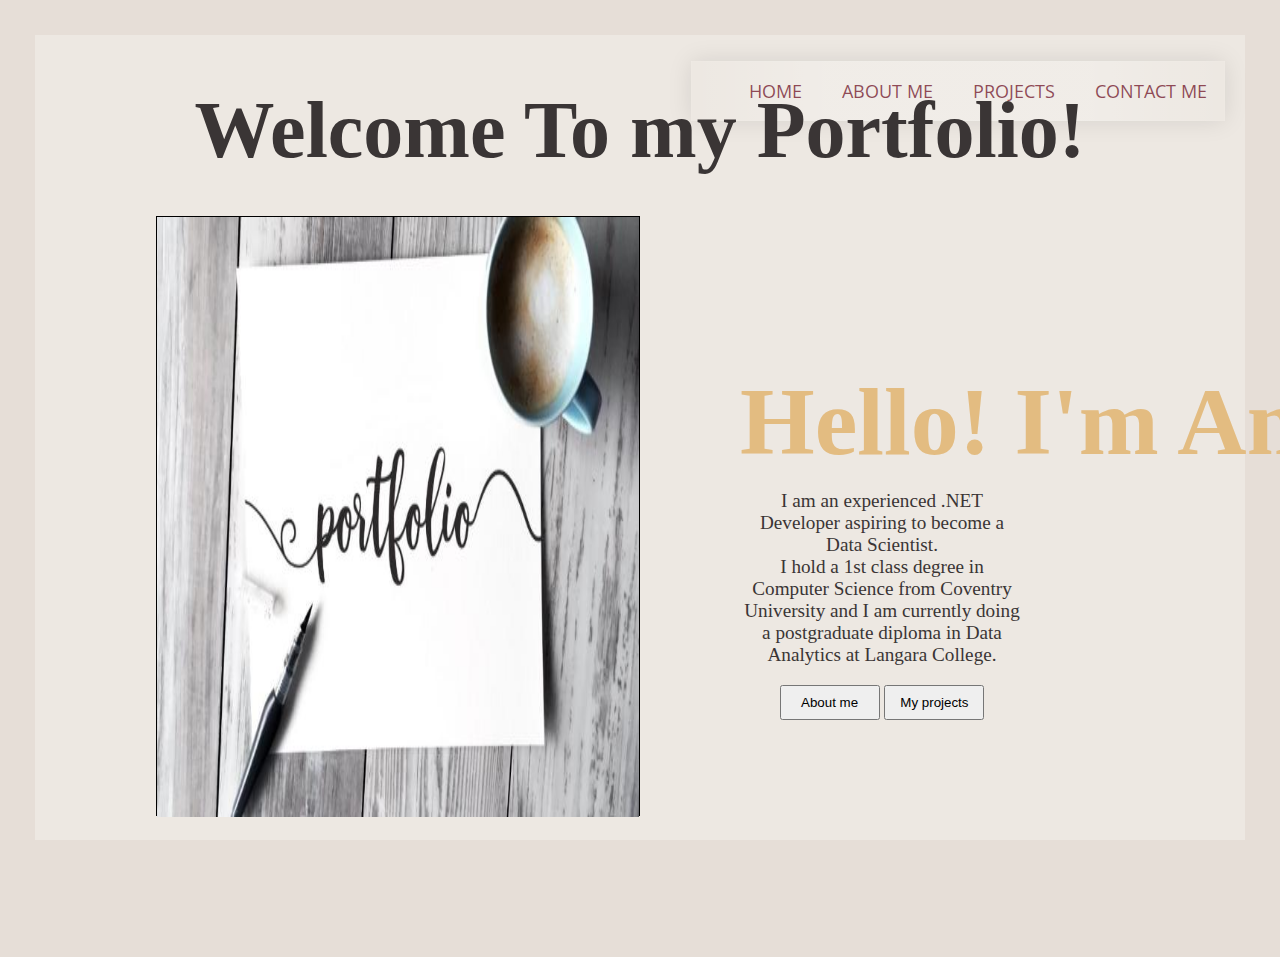
<file: index.html>
<html>
	<head>
		<title> My Portfolio - Contact me </title>
		<link rel="stylesheet" type="text/css" href="style.css"/>
		<link rel="stylesheet" type="text/css" href="menu.css"/>
		<link rel="stylesheet" type="text/css" href="text animation.css"/> 
	</head>
	<body>
		<div id="app" style="height:97%">
			<header>
				<nav>
					<ul>
						<li><a href="home.html" title="Home Page">Home<br/></a></li>
						<li><a href="aboutme.html">About me</a></li>					
						<li><a href="Projects.html">Projects</a></li> 
						<li><a href="Contact.html"> Contact me</a></li> 
					</ul>
				</nav>			
				<div class="brush-title-big" style="animation-name:expands;animation-duration:1.5s">
					Welcome To my Portfolio!
				</div>
			</header>
			<main>
				<div  class="big-image left-position" style="animation-name:right-to-left;animation-duration:2s" >
					<img   src="images\home.jfif" alt="Hello"/>
				</div>
				<div  id="home-intro"  class="right-position" style="animation-name:left-to-right;animation-duration:2s">
					<div class="brush-title-big" style="color:#E3BC81;animation: 1s ease-in-out 1s 2 normal none running zoom-in-out;animation-delay:2s;">Hello! I'm Amal.</div> 
					</br></br><p>I am an experienced .NET Developer aspiring to become a Data Scientist. </br> I hold a 1st class degree in Computer Science 
					from Coventry University and I am currently doing a postgraduate diploma in Data Analytics at Langara College.</p>
					<a href="aboutme.html"><button style="height:35px;width:100px">About me</button></a>
					<a href="projects.html"><button style="height:35px;width:100px">My projects</button></a>
				</div>	
			</main>
	
		</div>
	</body>
</html>
</file>
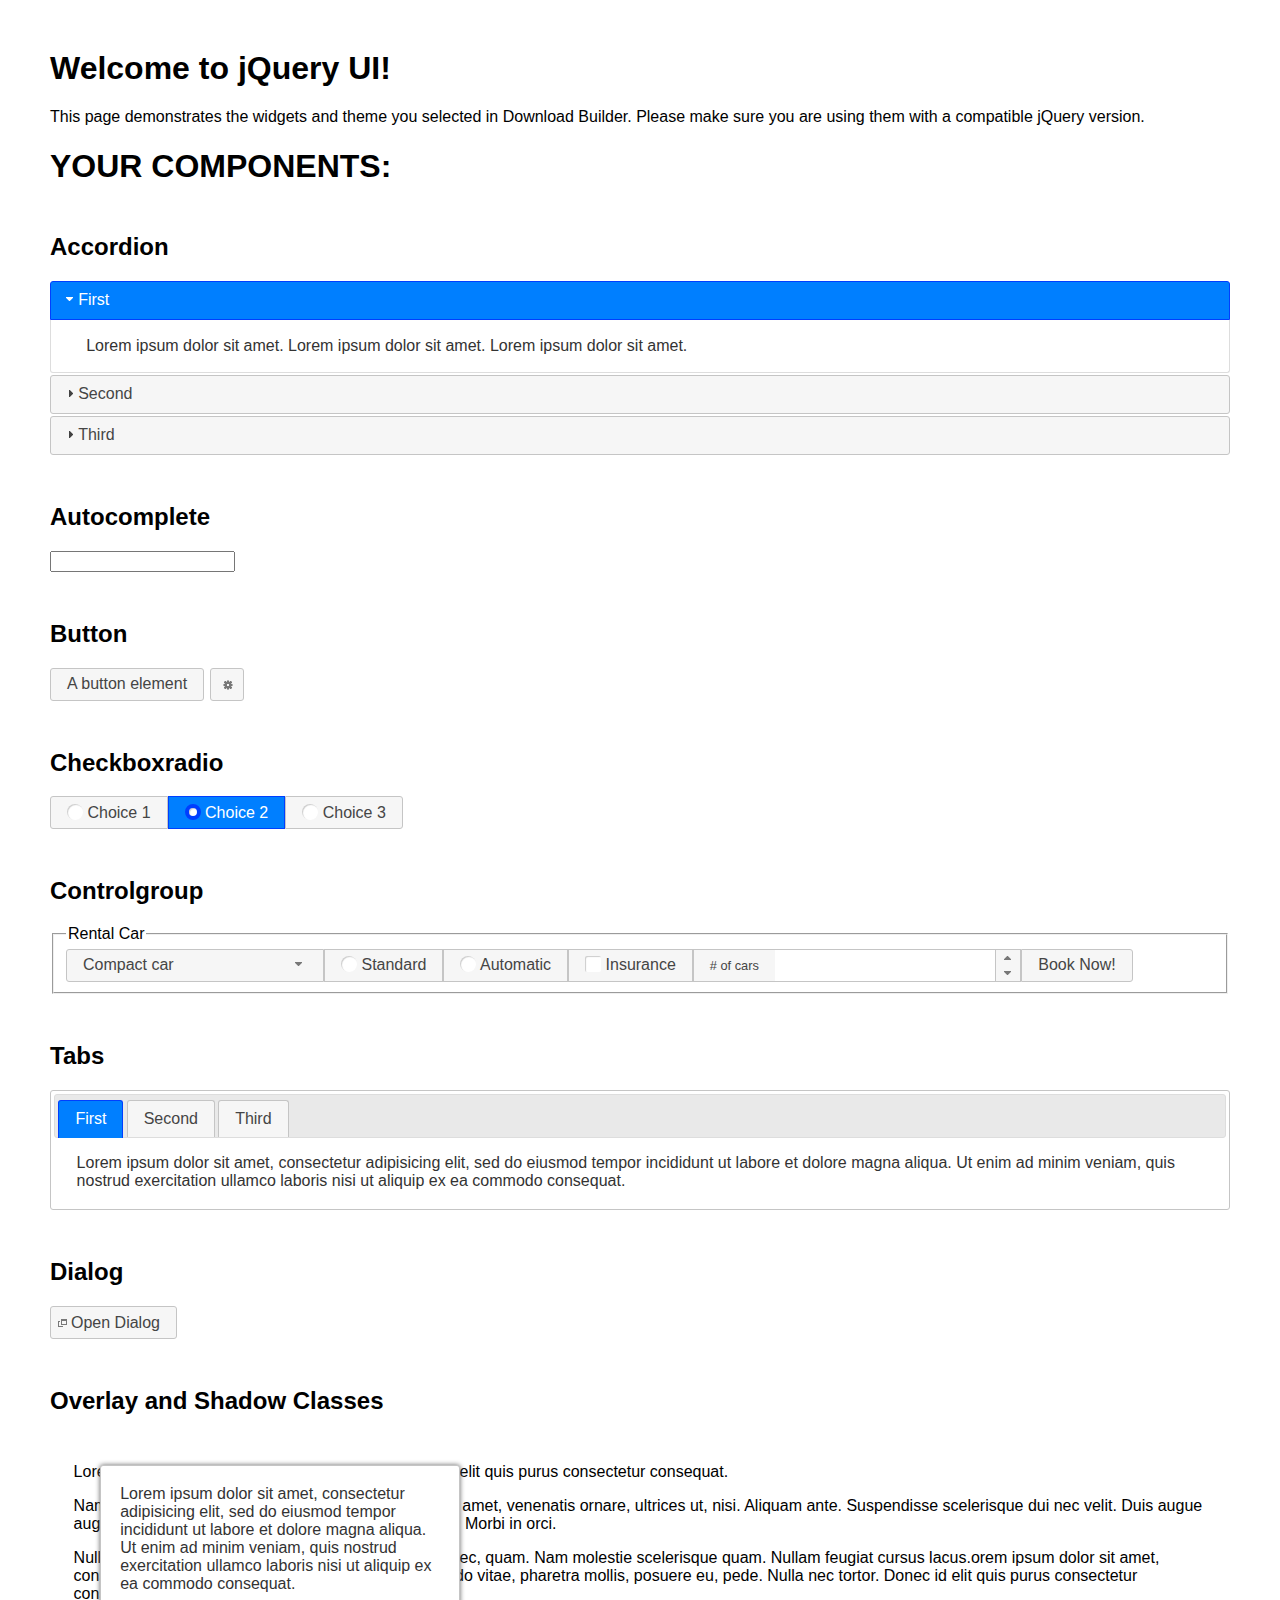
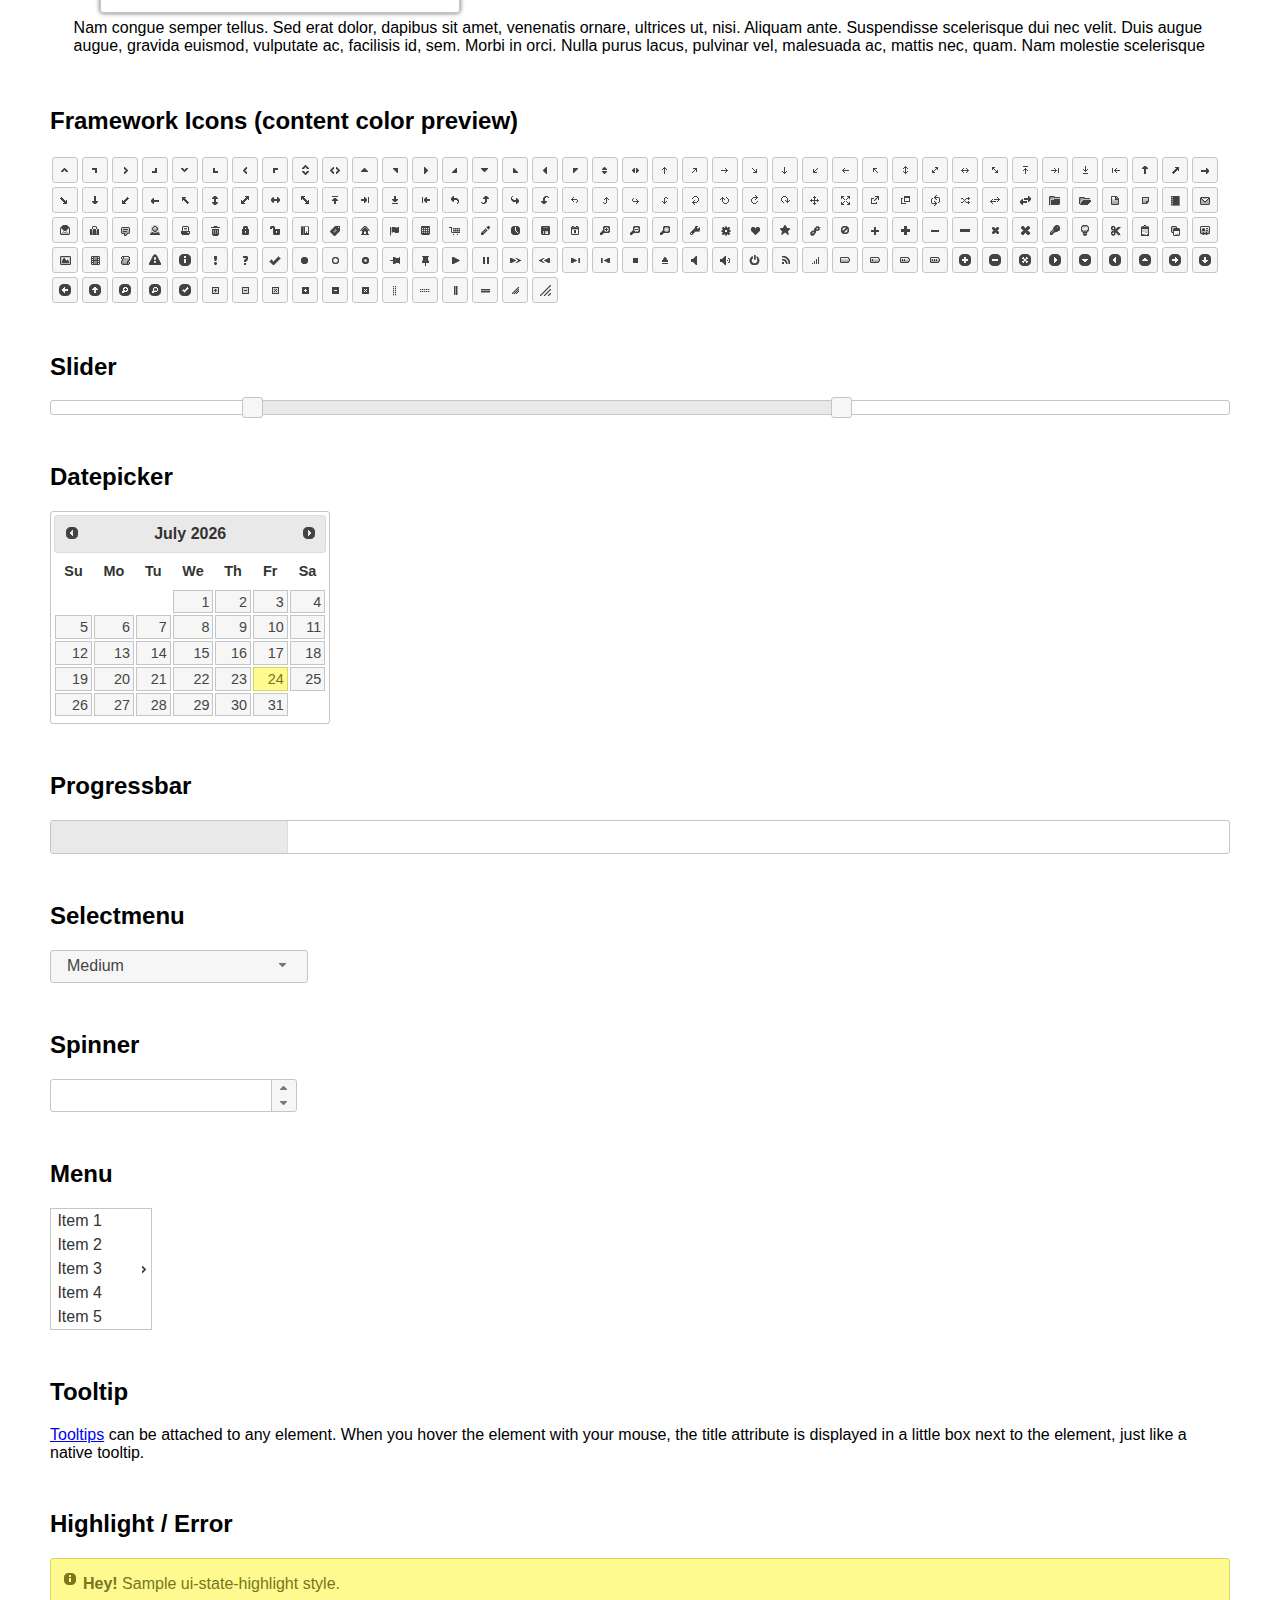
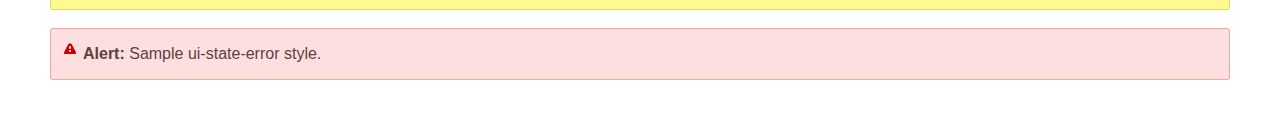
<file: jquery-ui-1.13.0/index.html>
<!doctype html>
<html lang="us">
<head>
	<meta charset="utf-8">
	<title>jQuery UI Example Page</title>
	<link href="jquery-ui.css" rel="stylesheet">
	<style>
	body{
		font-family: "Trebuchet MS", sans-serif;
		margin: 50px;
	}
	.demoHeaders {
		margin-top: 2em;
	}
	#dialog-link {
		padding: .4em 1em .4em 20px;
		text-decoration: none;
		position: relative;
	}
	#dialog-link span.ui-icon {
		margin: 0 5px 0 0;
		position: absolute;
		left: .2em;
		top: 50%;
		margin-top: -8px;
	}
	#icons {
		margin: 0;
		padding: 0;
	}
	#icons li {
		margin: 2px;
		position: relative;
		padding: 4px 0;
		cursor: pointer;
		float: left;
		list-style: none;
	}
	#icons span.ui-icon {
		float: left;
		margin: 0 4px;
	}
	.fakewindowcontain .ui-widget-overlay {
		position: absolute;
	}
	select {
		width: 200px;
	}
	</style>
</head>
<body>

<h1>Welcome to jQuery UI!</h1>

<div class="ui-widget">
	<p>This page demonstrates the widgets and theme you selected in Download Builder. Please make sure you are using them with a compatible jQuery version.</p>
</div>

<h1>YOUR COMPONENTS:</h1>

<!-- Accordion -->
<h2 class="demoHeaders">Accordion</h2>
<div id="accordion">
	<h3>First</h3>
	<div>Lorem ipsum dolor sit amet. Lorem ipsum dolor sit amet. Lorem ipsum dolor sit amet.</div>
	<h3>Second</h3>
	<div>Phasellus mattis tincidunt nibh.</div>
	<h3>Third</h3>
	<div>Nam dui erat, auctor a, dignissim quis.</div>
</div>

<!-- Autocomplete -->
<h2 class="demoHeaders">Autocomplete</h2>
<div>
	<input id="autocomplete" title="type &quot;a&quot;">
</div>

<!-- Button -->
<h2 class="demoHeaders">Button</h2>
<button id="button">A button element</button>
<button id="button-icon">An icon-only button</button>

<!-- Checkboxradio -->
<h2 class="demoHeaders">Checkboxradio</h2>
<form style="margin-top: 1em;">
	<div id="radioset">
		<input type="radio" id="radio1" name="radio"><label for="radio1">Choice 1</label>
		<input type="radio" id="radio2" name="radio" checked="checked"><label for="radio2">Choice 2</label>
		<input type="radio" id="radio3" name="radio"><label for="radio3">Choice 3</label>
	</div>
</form>

<!-- Controlgroup -->
<h2 class="demoHeaders">Controlgroup</h2>
<fieldset>
	<legend>Rental Car</legend>
	<div id="controlgroup">
		<select id="car-type">
			<option>Compact car</option>
			<option>Midsize car</option>
			<option>Full size car</option>
			<option>SUV</option>
			<option>Luxury</option>
			<option>Truck</option>
			<option>Van</option>
		</select>
		<label for="transmission-standard">Standard</label>
		<input type="radio" name="transmission" id="transmission-standard">
		<label for="transmission-automatic">Automatic</label>
		<input type="radio" name="transmission" id="transmission-automatic">
		<label for="insurance">Insurance</label>
		<input type="checkbox" name="insurance" id="insurance">
		<label for="horizontal-spinner" class="ui-controlgroup-label"># of cars</label>
		<input id="horizontal-spinner" class="ui-spinner-input">
		<button>Book Now!</button>
	</div>
</fieldset>

<!-- Tabs -->
<h2 class="demoHeaders">Tabs</h2>
<div id="tabs">
	<ul>
		<li><a href="#tabs-1">First</a></li>
		<li><a href="#tabs-2">Second</a></li>
		<li><a href="#tabs-3">Third</a></li>
	</ul>
	<div id="tabs-1">Lorem ipsum dolor sit amet, consectetur adipisicing elit, sed do eiusmod tempor incididunt ut labore et dolore magna aliqua. Ut enim ad minim veniam, quis nostrud exercitation ullamco laboris nisi ut aliquip ex ea commodo consequat.</div>
	<div id="tabs-2">Phasellus mattis tincidunt nibh. Cras orci urna, blandit id, pretium vel, aliquet ornare, felis. Maecenas scelerisque sem non nisl. Fusce sed lorem in enim dictum bibendum.</div>
	<div id="tabs-3">Nam dui erat, auctor a, dignissim quis, sollicitudin eu, felis. Pellentesque nisi urna, interdum eget, sagittis et, consequat vestibulum, lacus. Mauris porttitor ullamcorper augue.</div>
</div>

<h2 class="demoHeaders">Dialog</h2>
<p>
	<button id="dialog-link" class="ui-button ui-corner-all ui-widget">
		<span class="ui-icon ui-icon-newwin"></span>Open Dialog
	</button>
</p>

<h2 class="demoHeaders">Overlay and Shadow Classes</h2>
<div style="position: relative; width: 96%; height: 200px; padding:1% 2%; overflow:hidden;" class="fakewindowcontain">
	<p>Lorem ipsum dolor sit amet,  Nulla nec tortor. Donec id elit quis purus consectetur consequat. </p><p>Nam congue semper tellus. Sed erat dolor, dapibus sit amet, venenatis ornare, ultrices ut, nisi. Aliquam ante. Suspendisse scelerisque dui nec velit. Duis augue augue, gravida euismod, vulputate ac, facilisis id, sem. Morbi in orci. </p><p>Nulla purus lacus, pulvinar vel, malesuada ac, mattis nec, quam. Nam molestie scelerisque quam. Nullam feugiat cursus lacus.orem ipsum dolor sit amet, consectetur adipiscing elit. Donec libero risus, commodo vitae, pharetra mollis, posuere eu, pede. Nulla nec tortor. Donec id elit quis purus consectetur consequat. </p><p>Nam congue semper tellus. Sed erat dolor, dapibus sit amet, venenatis ornare, ultrices ut, nisi. Aliquam ante. Suspendisse scelerisque dui nec velit. Duis augue augue, gravida euismod, vulputate ac, facilisis id, sem. Morbi in orci. Nulla purus lacus, pulvinar vel, malesuada ac, mattis nec, quam. Nam molestie scelerisque quam. </p><p>Nullam feugiat cursus lacus.orem ipsum dolor sit amet, consectetur adipiscing elit. Donec libero risus, commodo vitae, pharetra mollis, posuere eu, pede. Nulla nec tortor. Donec id elit quis purus consectetur consequat. Nam congue semper tellus. Sed erat dolor, dapibus sit amet, venenatis ornare, ultrices ut, nisi. Aliquam ante. </p><p>Suspendisse scelerisque dui nec velit. Duis augue augue, gravida euismod, vulputate ac, facilisis id, sem. Morbi in orci. Nulla purus lacus, pulvinar vel, malesuada ac, mattis nec, quam. Nam molestie scelerisque quam. Nullam feugiat cursus lacus.orem ipsum dolor sit amet, consectetur adipiscing elit. Donec libero risus, commodo vitae, pharetra mollis, posuere eu, pede. Nulla nec tortor. Donec id elit quis purus consectetur consequat. Nam congue semper tellus. Sed erat dolor, dapibus sit amet, venenatis ornare, ultrices ut, nisi. </p>

	<!-- ui-dialog -->
	<div class="ui-widget-overlay ui-front"></div>
	<div style="position: absolute; width: 320px; left: 50px; top: 30px; padding: 1.2em" class="ui-widget ui-front ui-widget-content ui-corner-all ui-widget-shadow">
		Lorem ipsum dolor sit amet, consectetur adipisicing elit, sed do eiusmod tempor incididunt ut labore et dolore magna aliqua. Ut enim ad minim veniam, quis nostrud exercitation ullamco laboris nisi ut aliquip ex ea commodo consequat.
	</div>

</div>

<!-- ui-dialog -->
<div id="dialog" title="Dialog Title">
	<p>Lorem ipsum dolor sit amet, consectetur adipisicing elit, sed do eiusmod tempor incididunt ut labore et dolore magna aliqua. Ut enim ad minim veniam, quis nostrud exercitation ullamco laboris nisi ut aliquip ex ea commodo consequat.</p>
</div>


<h2 class="demoHeaders">Framework Icons (content color preview)</h2>
<ul id="icons" class="ui-widget ui-helper-clearfix">
	<li class="ui-state-default ui-corner-all" title=".ui-icon-caret-1-n"><span class="ui-icon ui-icon-caret-1-n"></span></li>
	<li class="ui-state-default ui-corner-all" title=".ui-icon-caret-1-ne"><span class="ui-icon ui-icon-caret-1-ne"></span></li>
	<li class="ui-state-default ui-corner-all" title=".ui-icon-caret-1-e"><span class="ui-icon ui-icon-caret-1-e"></span></li>
	<li class="ui-state-default ui-corner-all" title=".ui-icon-caret-1-se"><span class="ui-icon ui-icon-caret-1-se"></span></li>
	<li class="ui-state-default ui-corner-all" title=".ui-icon-caret-1-s"><span class="ui-icon ui-icon-caret-1-s"></span></li>
	<li class="ui-state-default ui-corner-all" title=".ui-icon-caret-1-sw"><span class="ui-icon ui-icon-caret-1-sw"></span></li>
	<li class="ui-state-default ui-corner-all" title=".ui-icon-caret-1-w"><span class="ui-icon ui-icon-caret-1-w"></span></li>
	<li class="ui-state-default ui-corner-all" title=".ui-icon-caret-1-nw"><span class="ui-icon ui-icon-caret-1-nw"></span></li>
	<li class="ui-state-default ui-corner-all" title=".ui-icon-caret-2-n-s"><span class="ui-icon ui-icon-caret-2-n-s"></span></li>
	<li class="ui-state-default ui-corner-all" title=".ui-icon-caret-2-e-w"><span class="ui-icon ui-icon-caret-2-e-w"></span></li>
	<li class="ui-state-default ui-corner-all" title=".ui-icon-triangle-1-n"><span class="ui-icon ui-icon-triangle-1-n"></span></li>
	<li class="ui-state-default ui-corner-all" title=".ui-icon-triangle-1-ne"><span class="ui-icon ui-icon-triangle-1-ne"></span></li>
	<li class="ui-state-default ui-corner-all" title=".ui-icon-triangle-1-e"><span class="ui-icon ui-icon-triangle-1-e"></span></li>
	<li class="ui-state-default ui-corner-all" title=".ui-icon-triangle-1-se"><span class="ui-icon ui-icon-triangle-1-se"></span></li>
	<li class="ui-state-default ui-corner-all" title=".ui-icon-triangle-1-s"><span class="ui-icon ui-icon-triangle-1-s"></span></li>
	<li class="ui-state-default ui-corner-all" title=".ui-icon-triangle-1-sw"><span class="ui-icon ui-icon-triangle-1-sw"></span></li>
	<li class="ui-state-default ui-corner-all" title=".ui-icon-triangle-1-w"><span class="ui-icon ui-icon-triangle-1-w"></span></li>
	<li class="ui-state-default ui-corner-all" title=".ui-icon-triangle-1-nw"><span class="ui-icon ui-icon-triangle-1-nw"></span></li>
	<li class="ui-state-default ui-corner-all" title=".ui-icon-triangle-2-n-s"><span class="ui-icon ui-icon-triangle-2-n-s"></span></li>
	<li class="ui-state-default ui-corner-all" title=".ui-icon-triangle-2-e-w"><span class="ui-icon ui-icon-triangle-2-e-w"></span></li>
	<li class="ui-state-default ui-corner-all" title=".ui-icon-arrow-1-n"><span class="ui-icon ui-icon-arrow-1-n"></span></li>
	<li class="ui-state-default ui-corner-all" title=".ui-icon-arrow-1-ne"><span class="ui-icon ui-icon-arrow-1-ne"></span></li>
	<li class="ui-state-default ui-corner-all" title=".ui-icon-arrow-1-e"><span class="ui-icon ui-icon-arrow-1-e"></span></li>
	<li class="ui-state-default ui-corner-all" title=".ui-icon-arrow-1-se"><span class="ui-icon ui-icon-arrow-1-se"></span></li>
	<li class="ui-state-default ui-corner-all" title=".ui-icon-arrow-1-s"><span class="ui-icon ui-icon-arrow-1-s"></span></li>
	<li class="ui-state-default ui-corner-all" title=".ui-icon-arrow-1-sw"><span class="ui-icon ui-icon-arrow-1-sw"></span></li>
	<li class="ui-state-default ui-corner-all" title=".ui-icon-arrow-1-w"><span class="ui-icon ui-icon-arrow-1-w"></span></li>
	<li class="ui-state-default ui-corner-all" title=".ui-icon-arrow-1-nw"><span class="ui-icon ui-icon-arrow-1-nw"></span></li>
	<li class="ui-state-default ui-corner-all" title=".ui-icon-arrow-2-n-s"><span class="ui-icon ui-icon-arrow-2-n-s"></span></li>
	<li class="ui-state-default ui-corner-all" title=".ui-icon-arrow-2-ne-sw"><span class="ui-icon ui-icon-arrow-2-ne-sw"></span></li>
	<li class="ui-state-default ui-corner-all" title=".ui-icon-arrow-2-e-w"><span class="ui-icon ui-icon-arrow-2-e-w"></span></li>
	<li class="ui-state-default ui-corner-all" title=".ui-icon-arrow-2-se-nw"><span class="ui-icon ui-icon-arrow-2-se-nw"></span></li>
	<li class="ui-state-default ui-corner-all" title=".ui-icon-arrowstop-1-n"><span class="ui-icon ui-icon-arrowstop-1-n"></span></li>
	<li class="ui-state-default ui-corner-all" title=".ui-icon-arrowstop-1-e"><span class="ui-icon ui-icon-arrowstop-1-e"></span></li>
	<li class="ui-state-default ui-corner-all" title=".ui-icon-arrowstop-1-s"><span class="ui-icon ui-icon-arrowstop-1-s"></span></li>
	<li class="ui-state-default ui-corner-all" title=".ui-icon-arrowstop-1-w"><span class="ui-icon ui-icon-arrowstop-1-w"></span></li>
	<li class="ui-state-default ui-corner-all" title=".ui-icon-arrowthick-1-n"><span class="ui-icon ui-icon-arrowthick-1-n"></span></li>
	<li class="ui-state-default ui-corner-all" title=".ui-icon-arrowthick-1-ne"><span class="ui-icon ui-icon-arrowthick-1-ne"></span></li>
	<li class="ui-state-default ui-corner-all" title=".ui-icon-arrowthick-1-e"><span class="ui-icon ui-icon-arrowthick-1-e"></span></li>
	<li class="ui-state-default ui-corner-all" title=".ui-icon-arrowthick-1-se"><span class="ui-icon ui-icon-arrowthick-1-se"></span></li>
	<li class="ui-state-default ui-corner-all" title=".ui-icon-arrowthick-1-s"><span class="ui-icon ui-icon-arrowthick-1-s"></span></li>
	<li class="ui-state-default ui-corner-all" title=".ui-icon-arrowthick-1-sw"><span class="ui-icon ui-icon-arrowthick-1-sw"></span></li>
	<li class="ui-state-default ui-corner-all" title=".ui-icon-arrowthick-1-w"><span class="ui-icon ui-icon-arrowthick-1-w"></span></li>
	<li class="ui-state-default ui-corner-all" title=".ui-icon-arrowthick-1-nw"><span class="ui-icon ui-icon-arrowthick-1-nw"></span></li>
	<li class="ui-state-default ui-corner-all" title=".ui-icon-arrowthick-2-n-s"><span class="ui-icon ui-icon-arrowthick-2-n-s"></span></li>
	<li class="ui-state-default ui-corner-all" title=".ui-icon-arrowthick-2-ne-sw"><span class="ui-icon ui-icon-arrowthick-2-ne-sw"></span></li>
	<li class="ui-state-default ui-corner-all" title=".ui-icon-arrowthick-2-e-w"><span class="ui-icon ui-icon-arrowthick-2-e-w"></span></li>
	<li class="ui-state-default ui-corner-all" title=".ui-icon-arrowthick-2-se-nw"><span class="ui-icon ui-icon-arrowthick-2-se-nw"></span></li>
	<li class="ui-state-default ui-corner-all" title=".ui-icon-arrowthickstop-1-n"><span class="ui-icon ui-icon-arrowthickstop-1-n"></span></li>
	<li class="ui-state-default ui-corner-all" title=".ui-icon-arrowthickstop-1-e"><span class="ui-icon ui-icon-arrowthickstop-1-e"></span></li>
	<li class="ui-state-default ui-corner-all" title=".ui-icon-arrowthickstop-1-s"><span class="ui-icon ui-icon-arrowthickstop-1-s"></span></li>
	<li class="ui-state-default ui-corner-all" title=".ui-icon-arrowthickstop-1-w"><span class="ui-icon ui-icon-arrowthickstop-1-w"></span></li>
	<li class="ui-state-default ui-corner-all" title=".ui-icon-arrowreturnthick-1-w"><span class="ui-icon ui-icon-arrowreturnthick-1-w"></span></li>
	<li class="ui-state-default ui-corner-all" title=".ui-icon-arrowreturnthick-1-n"><span class="ui-icon ui-icon-arrowreturnthick-1-n"></span></li>
	<li class="ui-state-default ui-corner-all" title=".ui-icon-arrowreturnthick-1-e"><span class="ui-icon ui-icon-arrowreturnthick-1-e"></span></li>
	<li class="ui-state-default ui-corner-all" title=".ui-icon-arrowreturnthick-1-s"><span class="ui-icon ui-icon-arrowreturnthick-1-s"></span></li>
	<li class="ui-state-default ui-corner-all" title=".ui-icon-arrowreturn-1-w"><span class="ui-icon ui-icon-arrowreturn-1-w"></span></li>
	<li class="ui-state-default ui-corner-all" title=".ui-icon-arrowreturn-1-n"><span class="ui-icon ui-icon-arrowreturn-1-n"></span></li>
	<li class="ui-state-default ui-corner-all" title=".ui-icon-arrowreturn-1-e"><span class="ui-icon ui-icon-arrowreturn-1-e"></span></li>
	<li class="ui-state-default ui-corner-all" title=".ui-icon-arrowreturn-1-s"><span class="ui-icon ui-icon-arrowreturn-1-s"></span></li>
	<li class="ui-state-default ui-corner-all" title=".ui-icon-arrowrefresh-1-w"><span class="ui-icon ui-icon-arrowrefresh-1-w"></span></li>
	<li class="ui-state-default ui-corner-all" title=".ui-icon-arrowrefresh-1-n"><span class="ui-icon ui-icon-arrowrefresh-1-n"></span></li>
	<li class="ui-state-default ui-corner-all" title=".ui-icon-arrowrefresh-1-e"><span class="ui-icon ui-icon-arrowrefresh-1-e"></span></li>
	<li class="ui-state-default ui-corner-all" title=".ui-icon-arrowrefresh-1-s"><span class="ui-icon ui-icon-arrowrefresh-1-s"></span></li>
	<li class="ui-state-default ui-corner-all" title=".ui-icon-arrow-4"><span class="ui-icon ui-icon-arrow-4"></span></li>
	<li class="ui-state-default ui-corner-all" title=".ui-icon-arrow-4-diag"><span class="ui-icon ui-icon-arrow-4-diag"></span></li>
	<li class="ui-state-default ui-corner-all" title=".ui-icon-extlink"><span class="ui-icon ui-icon-extlink"></span></li>
	<li class="ui-state-default ui-corner-all" title=".ui-icon-newwin"><span class="ui-icon ui-icon-newwin"></span></li>
	<li class="ui-state-default ui-corner-all" title=".ui-icon-refresh"><span class="ui-icon ui-icon-refresh"></span></li>
	<li class="ui-state-default ui-corner-all" title=".ui-icon-shuffle"><span class="ui-icon ui-icon-shuffle"></span></li>
	<li class="ui-state-default ui-corner-all" title=".ui-icon-transfer-e-w"><span class="ui-icon ui-icon-transfer-e-w"></span></li>
	<li class="ui-state-default ui-corner-all" title=".ui-icon-transferthick-e-w"><span class="ui-icon ui-icon-transferthick-e-w"></span></li>
	<li class="ui-state-default ui-corner-all" title=".ui-icon-folder-collapsed"><span class="ui-icon ui-icon-folder-collapsed"></span></li>
	<li class="ui-state-default ui-corner-all" title=".ui-icon-folder-open"><span class="ui-icon ui-icon-folder-open"></span></li>
	<li class="ui-state-default ui-corner-all" title=".ui-icon-document"><span class="ui-icon ui-icon-document"></span></li>
	<li class="ui-state-default ui-corner-all" title=".ui-icon-document-b"><span class="ui-icon ui-icon-document-b"></span></li>
	<li class="ui-state-default ui-corner-all" title=".ui-icon-note"><span class="ui-icon ui-icon-note"></span></li>
	<li class="ui-state-default ui-corner-all" title=".ui-icon-mail-closed"><span class="ui-icon ui-icon-mail-closed"></span></li>
	<li class="ui-state-default ui-corner-all" title=".ui-icon-mail-open"><span class="ui-icon ui-icon-mail-open"></span></li>
	<li class="ui-state-default ui-corner-all" title=".ui-icon-suitcase"><span class="ui-icon ui-icon-suitcase"></span></li>
	<li class="ui-state-default ui-corner-all" title=".ui-icon-comment"><span class="ui-icon ui-icon-comment"></span></li>
	<li class="ui-state-default ui-corner-all" title=".ui-icon-person"><span class="ui-icon ui-icon-person"></span></li>
	<li class="ui-state-default ui-corner-all" title=".ui-icon-print"><span class="ui-icon ui-icon-print"></span></li>
	<li class="ui-state-default ui-corner-all" title=".ui-icon-trash"><span class="ui-icon ui-icon-trash"></span></li>
	<li class="ui-state-default ui-corner-all" title=".ui-icon-locked"><span class="ui-icon ui-icon-locked"></span></li>
	<li class="ui-state-default ui-corner-all" title=".ui-icon-unlocked"><span class="ui-icon ui-icon-unlocked"></span></li>
	<li class="ui-state-default ui-corner-all" title=".ui-icon-bookmark"><span class="ui-icon ui-icon-bookmark"></span></li>
	<li class="ui-state-default ui-corner-all" title=".ui-icon-tag"><span class="ui-icon ui-icon-tag"></span></li>
	<li class="ui-state-default ui-corner-all" title=".ui-icon-home"><span class="ui-icon ui-icon-home"></span></li>
	<li class="ui-state-default ui-corner-all" title=".ui-icon-flag"><span class="ui-icon ui-icon-flag"></span></li>
	<li class="ui-state-default ui-corner-all" title=".ui-icon-calculator"><span class="ui-icon ui-icon-calculator"></span></li>
	<li class="ui-state-default ui-corner-all" title=".ui-icon-cart"><span class="ui-icon ui-icon-cart"></span></li>
	<li class="ui-state-default ui-corner-all" title=".ui-icon-pencil"><span class="ui-icon ui-icon-pencil"></span></li>
	<li class="ui-state-default ui-corner-all" title=".ui-icon-clock"><span class="ui-icon ui-icon-clock"></span></li>
	<li class="ui-state-default ui-corner-all" title=".ui-icon-disk"><span class="ui-icon ui-icon-disk"></span></li>
	<li class="ui-state-default ui-corner-all" title=".ui-icon-calendar"><span class="ui-icon ui-icon-calendar"></span></li>
	<li class="ui-state-default ui-corner-all" title=".ui-icon-zoomin"><span class="ui-icon ui-icon-zoomin"></span></li>
	<li class="ui-state-default ui-corner-all" title=".ui-icon-zoomout"><span class="ui-icon ui-icon-zoomout"></span></li>
	<li class="ui-state-default ui-corner-all" title=".ui-icon-search"><span class="ui-icon ui-icon-search"></span></li>
	<li class="ui-state-default ui-corner-all" title=".ui-icon-wrench"><span class="ui-icon ui-icon-wrench"></span></li>
	<li class="ui-state-default ui-corner-all" title=".ui-icon-gear"><span class="ui-icon ui-icon-gear"></span></li>
	<li class="ui-state-default ui-corner-all" title=".ui-icon-heart"><span class="ui-icon ui-icon-heart"></span></li>
	<li class="ui-state-default ui-corner-all" title=".ui-icon-star"><span class="ui-icon ui-icon-star"></span></li>
	<li class="ui-state-default ui-corner-all" title=".ui-icon-link"><span class="ui-icon ui-icon-link"></span></li>
	<li class="ui-state-default ui-corner-all" title=".ui-icon-cancel"><span class="ui-icon ui-icon-cancel"></span></li>
	<li class="ui-state-default ui-corner-all" title=".ui-icon-plus"><span class="ui-icon ui-icon-plus"></span></li>
	<li class="ui-state-default ui-corner-all" title=".ui-icon-plusthick"><span class="ui-icon ui-icon-plusthick"></span></li>
	<li class="ui-state-default ui-corner-all" title=".ui-icon-minus"><span class="ui-icon ui-icon-minus"></span></li>
	<li class="ui-state-default ui-corner-all" title=".ui-icon-minusthick"><span class="ui-icon ui-icon-minusthick"></span></li>
	<li class="ui-state-default ui-corner-all" title=".ui-icon-close"><span class="ui-icon ui-icon-close"></span></li>
	<li class="ui-state-default ui-corner-all" title=".ui-icon-closethick"><span class="ui-icon ui-icon-closethick"></span></li>
	<li class="ui-state-default ui-corner-all" title=".ui-icon-key"><span class="ui-icon ui-icon-key"></span></li>
	<li class="ui-state-default ui-corner-all" title=".ui-icon-lightbulb"><span class="ui-icon ui-icon-lightbulb"></span></li>
	<li class="ui-state-default ui-corner-all" title=".ui-icon-scissors"><span class="ui-icon ui-icon-scissors"></span></li>
	<li class="ui-state-default ui-corner-all" title=".ui-icon-clipboard"><span class="ui-icon ui-icon-clipboard"></span></li>
	<li class="ui-state-default ui-corner-all" title=".ui-icon-copy"><span class="ui-icon ui-icon-copy"></span></li>
	<li class="ui-state-default ui-corner-all" title=".ui-icon-contact"><span class="ui-icon ui-icon-contact"></span></li>
	<li class="ui-state-default ui-corner-all" title=".ui-icon-image"><span class="ui-icon ui-icon-image"></span></li>
	<li class="ui-state-default ui-corner-all" title=".ui-icon-video"><span class="ui-icon ui-icon-video"></span></li>
	<li class="ui-state-default ui-corner-all" title=".ui-icon-script"><span class="ui-icon ui-icon-script"></span></li>
	<li class="ui-state-default ui-corner-all" title=".ui-icon-alert"><span class="ui-icon ui-icon-alert"></span></li>
	<li class="ui-state-default ui-corner-all" title=".ui-icon-info"><span class="ui-icon ui-icon-info"></span></li>
	<li class="ui-state-default ui-corner-all" title=".ui-icon-notice"><span class="ui-icon ui-icon-notice"></span></li>
	<li class="ui-state-default ui-corner-all" title=".ui-icon-help"><span class="ui-icon ui-icon-help"></span></li>
	<li class="ui-state-default ui-corner-all" title=".ui-icon-check"><span class="ui-icon ui-icon-check"></span></li>
	<li class="ui-state-default ui-corner-all" title=".ui-icon-bullet"><span class="ui-icon ui-icon-bullet"></span></li>
	<li class="ui-state-default ui-corner-all" title=".ui-icon-radio-off"><span class="ui-icon ui-icon-radio-off"></span></li>
	<li class="ui-state-default ui-corner-all" title=".ui-icon-radio-on"><span class="ui-icon ui-icon-radio-on"></span></li>
	<li class="ui-state-default ui-corner-all" title=".ui-icon-pin-w"><span class="ui-icon ui-icon-pin-w"></span></li>
	<li class="ui-state-default ui-corner-all" title=".ui-icon-pin-s"><span class="ui-icon ui-icon-pin-s"></span></li>
	<li class="ui-state-default ui-corner-all" title=".ui-icon-play"><span class="ui-icon ui-icon-play"></span></li>
	<li class="ui-state-default ui-corner-all" title=".ui-icon-pause"><span class="ui-icon ui-icon-pause"></span></li>
	<li class="ui-state-default ui-corner-all" title=".ui-icon-seek-next"><span class="ui-icon ui-icon-seek-next"></span></li>
	<li class="ui-state-default ui-corner-all" title=".ui-icon-seek-prev"><span class="ui-icon ui-icon-seek-prev"></span></li>
	<li class="ui-state-default ui-corner-all" title=".ui-icon-seek-end"><span class="ui-icon ui-icon-seek-end"></span></li>
	<li class="ui-state-default ui-corner-all" title=".ui-icon-seek-first"><span class="ui-icon ui-icon-seek-first"></span></li>
	<li class="ui-state-default ui-corner-all" title=".ui-icon-stop"><span class="ui-icon ui-icon-stop"></span></li>
	<li class="ui-state-default ui-corner-all" title=".ui-icon-eject"><span class="ui-icon ui-icon-eject"></span></li>
	<li class="ui-state-default ui-corner-all" title=".ui-icon-volume-off"><span class="ui-icon ui-icon-volume-off"></span></li>
	<li class="ui-state-default ui-corner-all" title=".ui-icon-volume-on"><span class="ui-icon ui-icon-volume-on"></span></li>
	<li class="ui-state-default ui-corner-all" title=".ui-icon-power"><span class="ui-icon ui-icon-power"></span></li>
	<li class="ui-state-default ui-corner-all" title=".ui-icon-signal-diag"><span class="ui-icon ui-icon-signal-diag"></span></li>
	<li class="ui-state-default ui-corner-all" title=".ui-icon-signal"><span class="ui-icon ui-icon-signal"></span></li>
	<li class="ui-state-default ui-corner-all" title=".ui-icon-battery-0"><span class="ui-icon ui-icon-battery-0"></span></li>
	<li class="ui-state-default ui-corner-all" title=".ui-icon-battery-1"><span class="ui-icon ui-icon-battery-1"></span></li>
	<li class="ui-state-default ui-corner-all" title=".ui-icon-battery-2"><span class="ui-icon ui-icon-battery-2"></span></li>
	<li class="ui-state-default ui-corner-all" title=".ui-icon-battery-3"><span class="ui-icon ui-icon-battery-3"></span></li>
	<li class="ui-state-default ui-corner-all" title=".ui-icon-circle-plus"><span class="ui-icon ui-icon-circle-plus"></span></li>
	<li class="ui-state-default ui-corner-all" title=".ui-icon-circle-minus"><span class="ui-icon ui-icon-circle-minus"></span></li>
	<li class="ui-state-default ui-corner-all" title=".ui-icon-circle-close"><span class="ui-icon ui-icon-circle-close"></span></li>
	<li class="ui-state-default ui-corner-all" title=".ui-icon-circle-triangle-e"><span class="ui-icon ui-icon-circle-triangle-e"></span></li>
	<li class="ui-state-default ui-corner-all" title=".ui-icon-circle-triangle-s"><span class="ui-icon ui-icon-circle-triangle-s"></span></li>
	<li class="ui-state-default ui-corner-all" title=".ui-icon-circle-triangle-w"><span class="ui-icon ui-icon-circle-triangle-w"></span></li>
	<li class="ui-state-default ui-corner-all" title=".ui-icon-circle-triangle-n"><span class="ui-icon ui-icon-circle-triangle-n"></span></li>
	<li class="ui-state-default ui-corner-all" title=".ui-icon-circle-arrow-e"><span class="ui-icon ui-icon-circle-arrow-e"></span></li>
	<li class="ui-state-default ui-corner-all" title=".ui-icon-circle-arrow-s"><span class="ui-icon ui-icon-circle-arrow-s"></span></li>
	<li class="ui-state-default ui-corner-all" title=".ui-icon-circle-arrow-w"><span class="ui-icon ui-icon-circle-arrow-w"></span></li>
	<li class="ui-state-default ui-corner-all" title=".ui-icon-circle-arrow-n"><span class="ui-icon ui-icon-circle-arrow-n"></span></li>
	<li class="ui-state-default ui-corner-all" title=".ui-icon-circle-zoomin"><span class="ui-icon ui-icon-circle-zoomin"></span></li>
	<li class="ui-state-default ui-corner-all" title=".ui-icon-circle-zoomout"><span class="ui-icon ui-icon-circle-zoomout"></span></li>
	<li class="ui-state-default ui-corner-all" title=".ui-icon-circle-check"><span class="ui-icon ui-icon-circle-check"></span></li>
	<li class="ui-state-default ui-corner-all" title=".ui-icon-circlesmall-plus"><span class="ui-icon ui-icon-circlesmall-plus"></span></li>
	<li class="ui-state-default ui-corner-all" title=".ui-icon-circlesmall-minus"><span class="ui-icon ui-icon-circlesmall-minus"></span></li>
	<li class="ui-state-default ui-corner-all" title=".ui-icon-circlesmall-close"><span class="ui-icon ui-icon-circlesmall-close"></span></li>
	<li class="ui-state-default ui-corner-all" title=".ui-icon-squaresmall-plus"><span class="ui-icon ui-icon-squaresmall-plus"></span></li>
	<li class="ui-state-default ui-corner-all" title=".ui-icon-squaresmall-minus"><span class="ui-icon ui-icon-squaresmall-minus"></span></li>
	<li class="ui-state-default ui-corner-all" title=".ui-icon-squaresmall-close"><span class="ui-icon ui-icon-squaresmall-close"></span></li>
	<li class="ui-state-default ui-corner-all" title=".ui-icon-grip-dotted-vertical"><span class="ui-icon ui-icon-grip-dotted-vertical"></span></li>
	<li class="ui-state-default ui-corner-all" title=".ui-icon-grip-dotted-horizontal"><span class="ui-icon ui-icon-grip-dotted-horizontal"></span></li>
	<li class="ui-state-default ui-corner-all" title=".ui-icon-grip-solid-vertical"><span class="ui-icon ui-icon-grip-solid-vertical"></span></li>
	<li class="ui-state-default ui-corner-all" title=".ui-icon-grip-solid-horizontal"><span class="ui-icon ui-icon-grip-solid-horizontal"></span></li>
	<li class="ui-state-default ui-corner-all" title=".ui-icon-gripsmall-diagonal-se"><span class="ui-icon ui-icon-gripsmall-diagonal-se"></span></li>
	<li class="ui-state-default ui-corner-all" title=".ui-icon-grip-diagonal-se"><span class="ui-icon ui-icon-grip-diagonal-se"></span></li>
</ul>

<!-- Slider -->
<h2 class="demoHeaders">Slider</h2>
<div id="slider"></div>

<!-- Datepicker -->
<h2 class="demoHeaders">Datepicker</h2>
<div id="datepicker"></div>

<!-- Progressbar -->
<h2 class="demoHeaders">Progressbar</h2>
<div id="progressbar"></div>

<!-- Progressbar -->
<h2 class="demoHeaders">Selectmenu</h2>
<select id="selectmenu">
	<option>Slower</option>
	<option>Slow</option>
	<option selected="selected">Medium</option>
	<option>Fast</option>
	<option>Faster</option>
</select>

<!-- Spinner -->
<h2 class="demoHeaders">Spinner</h2>
<input id="spinner">

<!-- Menu -->
<h2 class="demoHeaders">Menu</h2>
<ul style="width:100px;" id="menu">
	<li><div>Item 1</div></li>
	<li><div>Item 2</div></li>
	<li><div>Item 3</div>
		<ul>
			<li><div>Item 3-1</div></li>
			<li><div>Item 3-2</div></li>
			<li><div>Item 3-3</div></li>
			<li><div>Item 3-4</div></li>
			<li><div>Item 3-5</div></li>
		</ul>
	</li>
	<li><div>Item 4</div></li>
	<li><div>Item 5</div></li>
</ul>

<!-- Tooltip -->
<h2 class="demoHeaders">Tooltip</h2>
<p id="tooltip">
	<a href="#" title="That&apos;s what this widget is">Tooltips</a> can be attached to any element. When you hover
the element with your mouse, the title attribute is displayed in a little box next to the element, just like a native tooltip.
</p>

<!-- Highlight / Error -->
<h2 class="demoHeaders">Highlight / Error</h2>
<div class="ui-widget">
	<div class="ui-state-highlight ui-corner-all" style="margin-top: 20px; padding: 0 .7em;">
		<p><span class="ui-icon ui-icon-info" style="float: left; margin-right: .3em;"></span>
		<strong>Hey!</strong> Sample ui-state-highlight style.</p>
	</div>
</div>
<br>
<div class="ui-widget">
	<div class="ui-state-error ui-corner-all" style="padding: 0 .7em;">
		<p><span class="ui-icon ui-icon-alert" style="float: left; margin-right: .3em;"></span>
		<strong>Alert:</strong> Sample ui-state-error style.</p>
	</div>
</div>

<script src="external/jquery/jquery.js"></script>
<script src="jquery-ui.js"></script>
<script>
$( "#accordion" ).accordion();

var availableTags = [
	"ActionScript",
	"AppleScript",
	"Asp",
	"BASIC",
	"C",
	"C++",
	"Clojure",
	"COBOL",
	"ColdFusion",
	"Erlang",
	"Fortran",
	"Groovy",
	"Haskell",
	"Java",
	"JavaScript",
	"Lisp",
	"Perl",
	"PHP",
	"Python",
	"Ruby",
	"Scala",
	"Scheme"
];
$( "#autocomplete" ).autocomplete({
	source: availableTags
});

$( "#button" ).button();
$( "#button-icon" ).button({
	icon: "ui-icon-gear",
	showLabel: false
});

$( "#radioset" ).buttonset();

$( "#controlgroup" ).controlgroup();

$( "#tabs" ).tabs();

$( "#dialog" ).dialog({
	autoOpen: false,
	width: 400,
	buttons: [
		{
			text: "Ok",
			click: function() {
				$( this ).dialog( "close" );
			}
		},
		{
			text: "Cancel",
			click: function() {
				$( this ).dialog( "close" );
			}
		}
	]
});

// Link to open the dialog
$( "#dialog-link" ).click(function( event ) {
	$( "#dialog" ).dialog( "open" );
	event.preventDefault();
});

$( "#datepicker" ).datepicker({
	inline: true
});

$( "#slider" ).slider({
	range: true,
	values: [ 17, 67 ]
});

$( "#progressbar" ).progressbar({
	value: 20
});

$( "#spinner" ).spinner();

$( "#menu" ).menu();

$( "#tooltip" ).tooltip();

$( "#selectmenu" ).selectmenu();

// Hover states on the static widgets
$( "#dialog-link, #icons li" ).hover(
	function() {
		$( this ).addClass( "ui-state-hover" );
	},
	function() {
		$( this ).removeClass( "ui-state-hover" );
	}
);
</script>
</body>
</html>
</file>
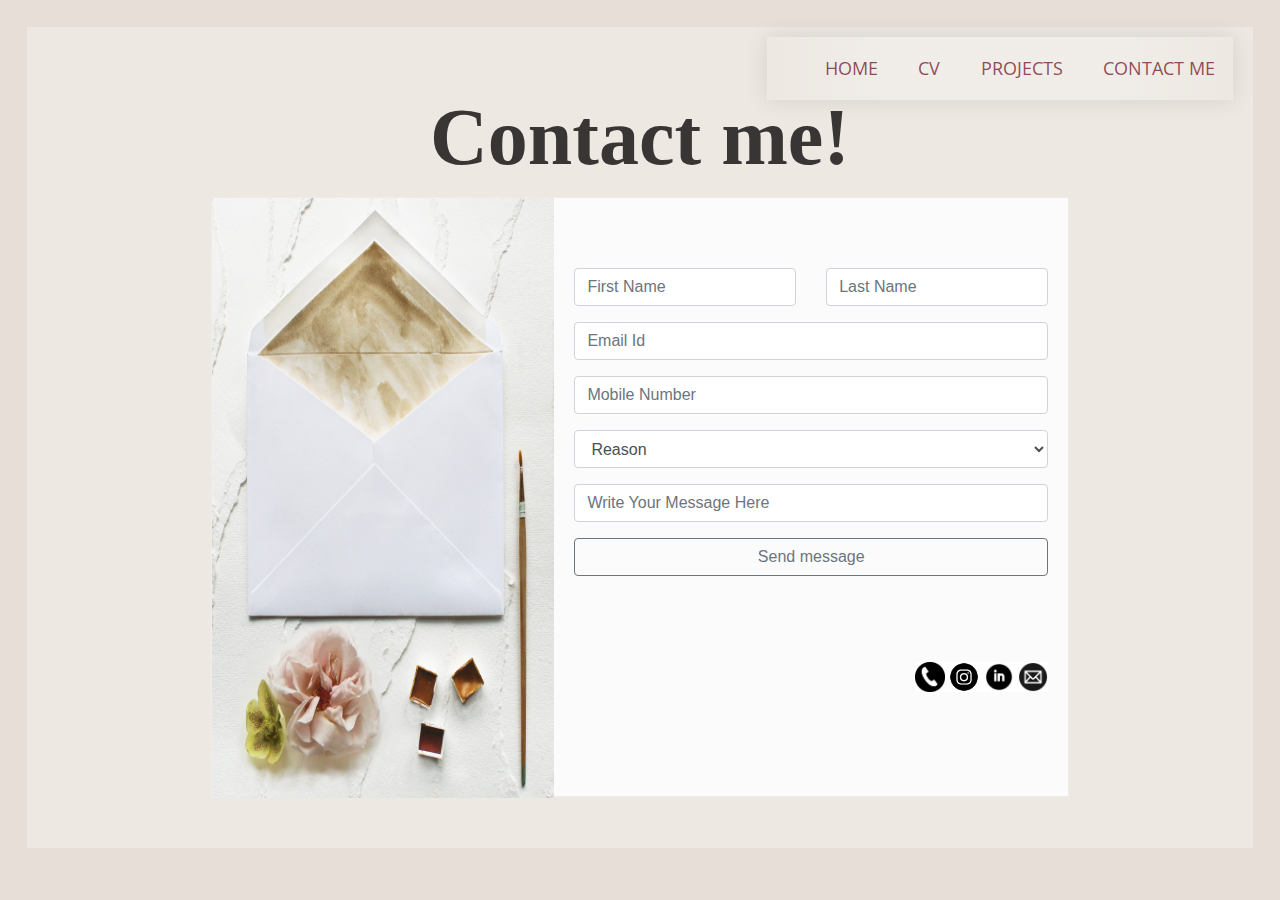
<file: contact.html>
<html>
	<head>
		<title> My Portfolio - Contact me </title>
		<link rel="stylesheet" type="text/css" href="style.css"/>
		<link rel="stylesheet" type="text/css" href="menu.css"/>
		<link rel="stylesheet" type="text/css" href="text animation.css"/> 
		<link rel="stylesheet" href="https://stackpath.bootstrapcdn.com/bootstrap/4.4.1/css/bootstrap.min.css">
		<style>
			body {
  padding: 3vmin;
  background-color: #e6ded7;
 
}
		</style>
		<meta name="referrer" content="origin">
	</head>
	<body>
		<div id="app">
			<nav>
				<ul>
					<li><a href="index.html" title="Home Page">Home<br/></a></li>
					<li><a href="cv.html">CV</a></li>					
					<li><a href="projects.html">Projects</a></li> 
					<li><a href="contact.html"> Contact me</a></li> 
				</ul>
			</nav>			
			<div class="brush-title-big" style="animation-name:expands;animation-duration:1.5s">
				Contact me!
			</div>
			
			<div class="contact-form" >
				<div class="sidediv" >
					<img src="images/envelope.jpg">
				</div>
				<form id="contactform" action="https://formsubmit.co/amal.oueslati20@gmail.com" method="POST">
					<div class="row">
						<div class="form-group col-sm-6">
							<input type="text" name="fname" placeholder="First Name" class="form-control" required>
						</div>
						<div class="form-group col-sm-6">
							<input type="text" name="lname" placeholder="Last Name" class="form-control">
						</div>
					</div>                  
					<div class="form-group">
						<input type="email" name="email" placeholder="Email Id" class="form-control" required>
					</div>
					<div class="form-group">
						<input type="text" name="number" placeholder="Mobile Number" class="form-control">
					</div>
					<div class="form-group">
						<select class="form-control">
							<option value="default" selected disabled>Reason</option>
							<option value="1"> Work </option>
							<option value="2"> Collaboration </option>
							<option value="3"> Friendship </option>
							<option value="4"> Other </option>	
						</select>
					</div>
					<div class="form-group">
						<input placeholder="Write Your Message Here" name="message" class="form-control" required></textarea>
					</div>
					<input type="hidden" name="_subject" value="Test">
					<div class="form-group">
						<button class="btn btn-outline-secondary" type="submit">Send message</button>
					</div>
					<div  style="background-color:white;border:1px black;float:right;margin-top:70px;animation-name:left-to-right;animation-duration:3s">
						<img src="images\phone.png" class="small-icon" alt="phone"/>
						 <a href="https://www.instagram.com/amoulaa.27/" target="_blank" rel="noopener noreferrer"><img src="images\instagram.png" class="small-icon" alt="instagram" ></a>
						 <a href="https://www.linkedin.com/in/amoueslati/" target="_blank" rel="noopener noreferrer"><img src="images\linkedin.png" class="small-icon" alt="linkedin"></a>
						<img src="images\email.png" class="small-icon" alt="email"/>  
					</div>
				</form>
			</div>
		</div>
	</body>
</html>
</file>
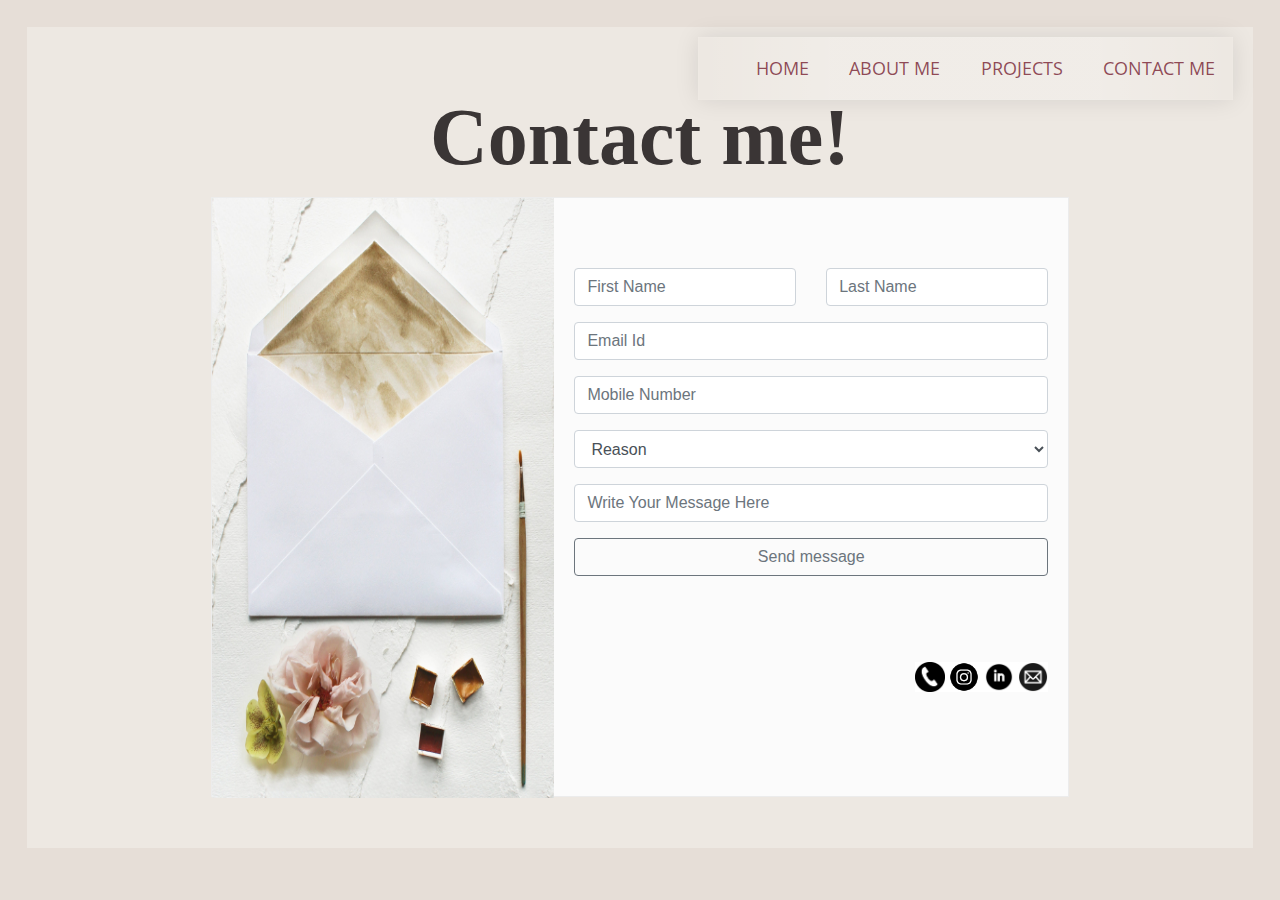
<file: Contact.html>
<html>
	<head>
		<title> My Portfolio - Contact me </title>
		<link rel="stylesheet" type="text/css" href="style.css"/>
		<link rel="stylesheet" type="text/css" href="menu.css"/>
		<link rel="stylesheet" type="text/css" href="text animation.css"/> 
		<link rel="stylesheet" href="https://stackpath.bootstrapcdn.com/bootstrap/4.4.1/css/bootstrap.min.css">
		<style>
			body {
  padding: 3vmin;
  background-color: #e6ded7;
 
}
		</style>
		<meta name="referrer" content="origin">
	</head>
	<body>
		<div id="app">
			<nav>
				<ul>
					<li><a href="index.html" title="Home Page">Home<br/></a></li>
					<li><a href="aboutme.html">About me</a></li>					
					<li><a href="Projects.html">Projects</a></li> 
					<li><a href="Contact.html"> Contact me</a></li> 
				</ul>
			</nav>			
			<div class="brush-title-big" style="animation-name:expands;animation-duration:1.5s">
				Contact me!
			</div>
			
			<div class="contact-form" >
				<div class="sidediv" >
					<img src="images/envelope.jpg">
				</div>
				<form id="contactform" action="https://formsubmit.co/amal.oueslati20@gmail.com" method="POST">
					<div class="row">
						<div class="form-group col-sm-6">
							<input type="text" name="fname" placeholder="First Name" class="form-control" required>
						</div>
						<div class="form-group col-sm-6">
							<input type="text" name="lname" placeholder="Last Name" class="form-control">
						</div>
					</div>                  
					<div class="form-group">
						<input type="email" name="email" placeholder="Email Id" class="form-control" required>
					</div>
					<div class="form-group">
						<input type="text" name="number" placeholder="Mobile Number" class="form-control">
					</div>
					<div class="form-group">
						<select class="form-control">
							<option value="default" selected disabled>Reason</option>
							<option value="1"> Work </option>
							<option value="2"> Collaboration </option>
							<option value="3"> Friendship </option>
							<option value="4"> Other </option>	
						</select>
					</div>
					<div class="form-group">
						<input placeholder="Write Your Message Here" name="message" class="form-control" required></textarea>
					</div>
					<input type="hidden" name="_subject" value="Test">
					<div class="form-group">
						<button class="btn btn-outline-secondary" type="submit">Send message</button>
					</div>
					<div  style="background-color:white;border:1px black;float:right;margin-top:70px;animation-name:left-to-right;animation-duration:3s">
						<img src="images\phone.png" class="small-icon" alt="phone"/>
						 <a href="https://www.instagram.com/amoulaa.27/" target="_blank" rel="noopener noreferrer"><img src="images\instagram.png" class="small-icon" alt="instagram" ></a>
						 <a href="https://www.linkedin.com/in/amoueslati/" target="_blank" rel="noopener noreferrer"><img src="images\linkedin.png" class="small-icon" alt="linkedin"></a>
						<img src="images\email.png" class="small-icon" alt="email"/>  
					</div>
				</form>
			</div>
		</div>
	</body>
</html>
</file>
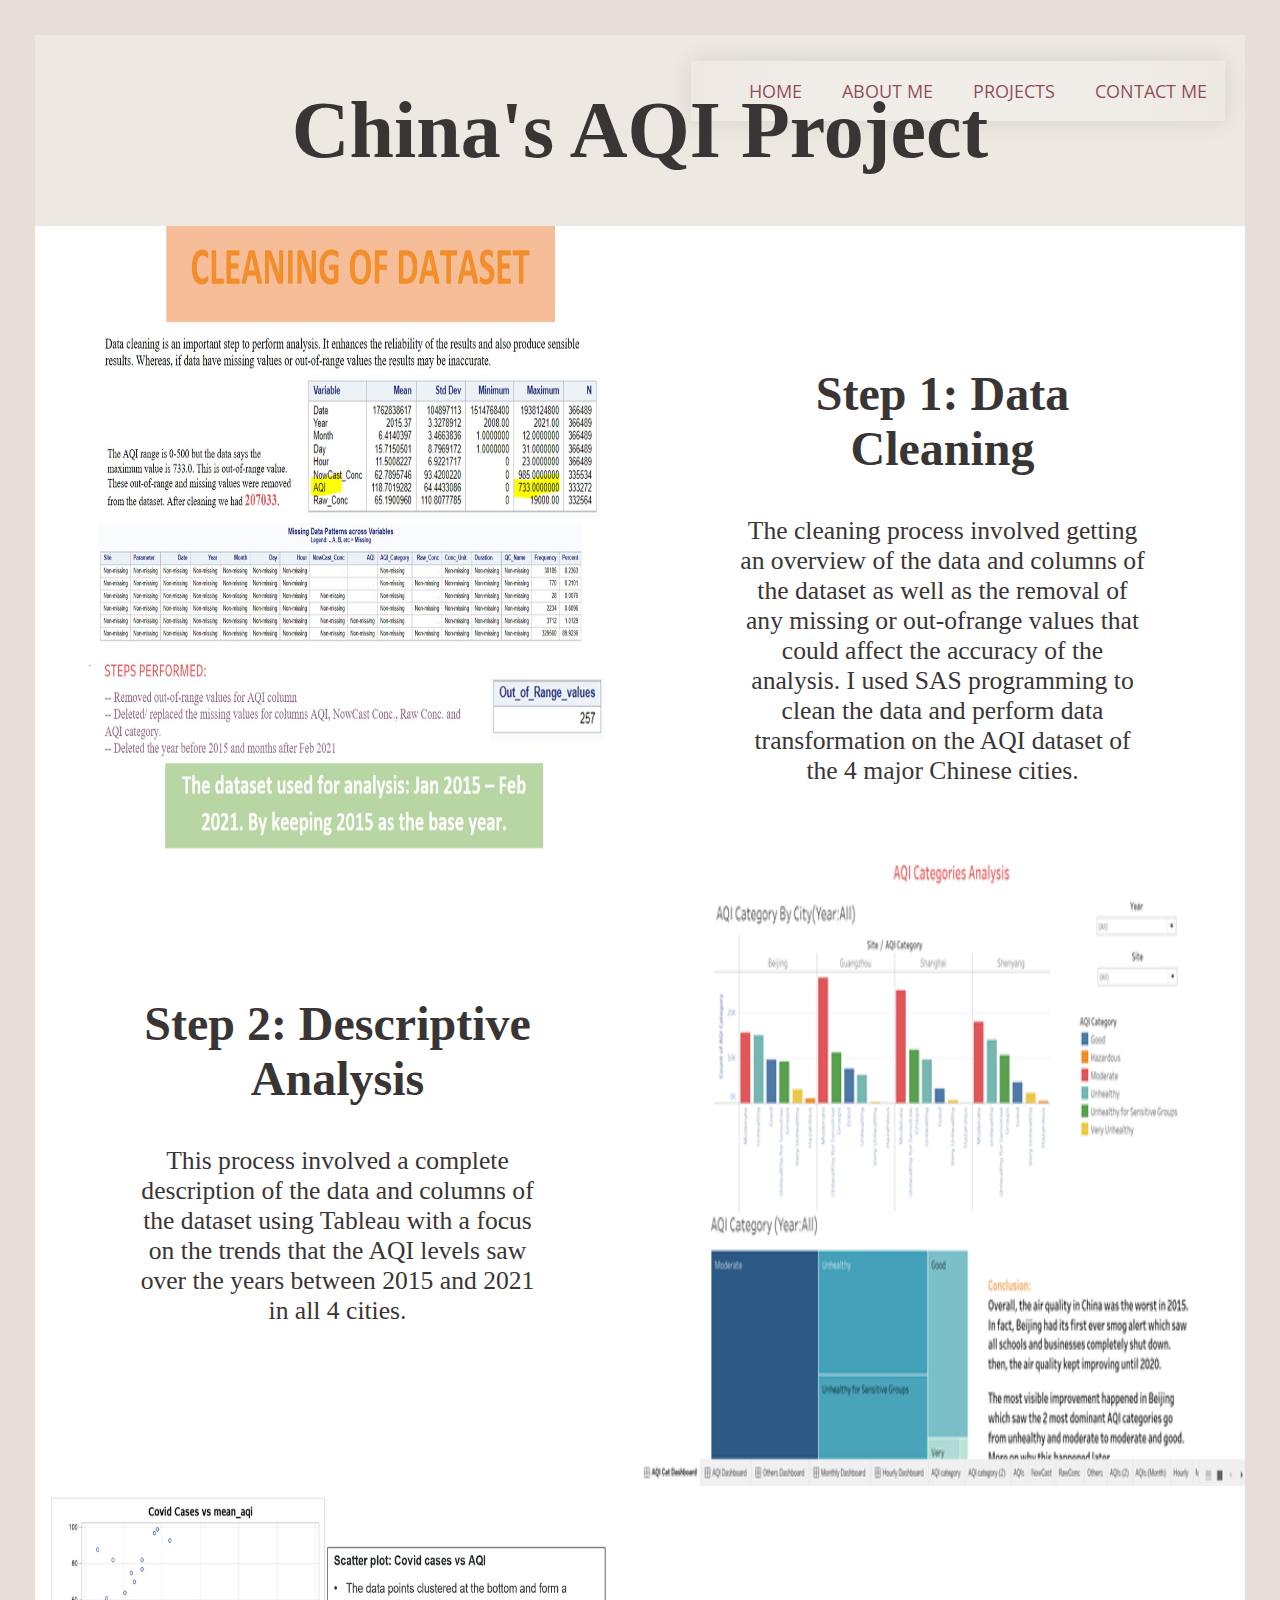
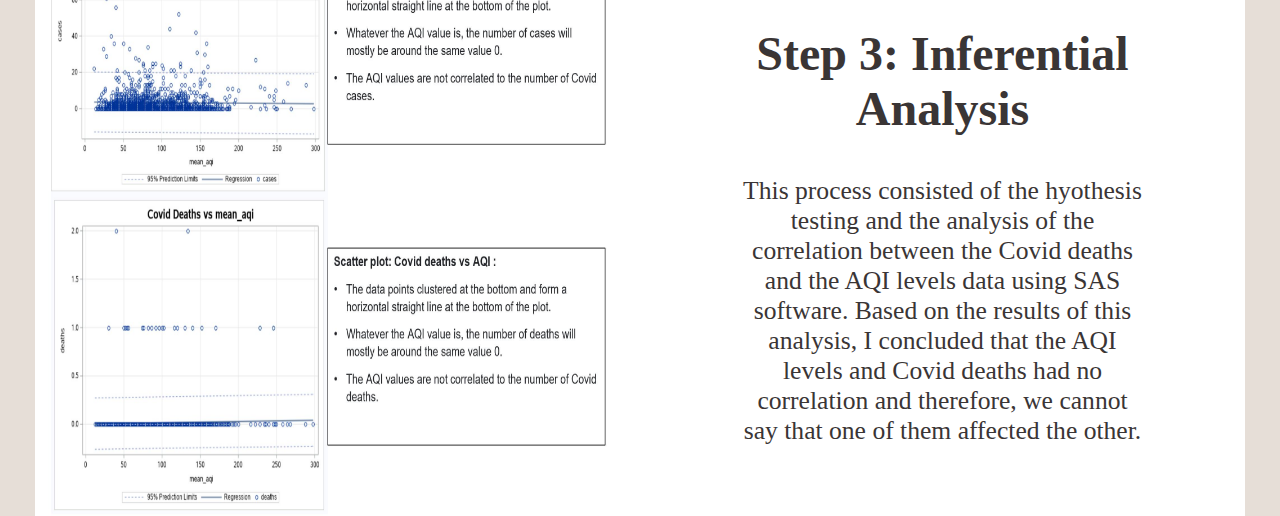
<file: dataanalytics.html>
<html>
	<head>
		<title> My Portfolio - Projects </title>
		<link rel="stylesheet" type="text/css" href="style.css"/>
		<link rel="stylesheet" type="text/css" href="menu.css"/>
		<link rel="stylesheet" type="text/css" href="slideshow.css"/>
		<link rel="stylesheet" type="text/css" href="text animation.css"/> 
	</head>
	<body>
		<div id="app">				
			<header>
				<nav>
					<ul>
						<li><a href="index.html" title="Home Page">Home<br/></a></li>
						<li><a href="aboutme.html">About me</a></li>					
						<li><a href="Projects.html">Projects</a></li> 
						<li><a href="Contact.html"> Contact me</a></li> 
					</ul>
				</nav>
				<div class="brush-title-big" style="animation-name:expands;animation-duration:2s">
					China's AQI Project
				</div>
			</header>
									
				
				<div style="margin-top:100px;">
						<div class="project-section" style="width:100%">
							<img src="images\cleaning.jpg" style="width:50%;height:630px;float:left;">
							<div  class="project-description">
								<h2>Step 1: Data Cleaning </h2>
								<p style="font-size: 0.8em;">The cleaning process involved getting an overview of the data and columns of the dataset as well as the removal of any missing or out-ofrange values that could affect the accuracy of the analysis.
								I used SAS programming to clean the data and perform data transformation on the AQI dataset of the 4 major Chinese cities.</p>
							</div>
						</div>
					  </div>
					  <div style="margin-top:100px;">
						<div class="project-section" style="width:100%">
							<img src="images\tableau.png" style="width:50%;height:630px;float:right;">
							<div  class="project-description">
								<h2>Step 2: Descriptive Analysis </h2>
								<p style="font-size: 0.8em;">This process involved a complete description of the data and columns of the dataset using Tableau with a focus on the trends that the AQI levels saw over the years between 2015 and 2021 in all 4 cities.</p>
							</div>
						</div>
					  </div>
					  <div style="margin-top:100px;">
						<div class="project-section" style="width:100%">
							<img src="images\corr.jpg" style="width:50%;height:630px;float:left;">
							<div  class="project-description">
								<h2>Step 3: Inferential Analysis </h2>
								<p style="font-size: 0.8em;">This process consisted of the hyothesis testing and the analysis of the correlation between the Covid deaths and the AQI levels data using SAS software. Based on the results of this analysis, I concluded that the AQI levels and Covid deaths had no correlation and therefore, we cannot say that one of them affected the other. </p>
							</div>
						</div>
				<script>
					
				</script>
			</div>
		
	</body>
</html>
</file>
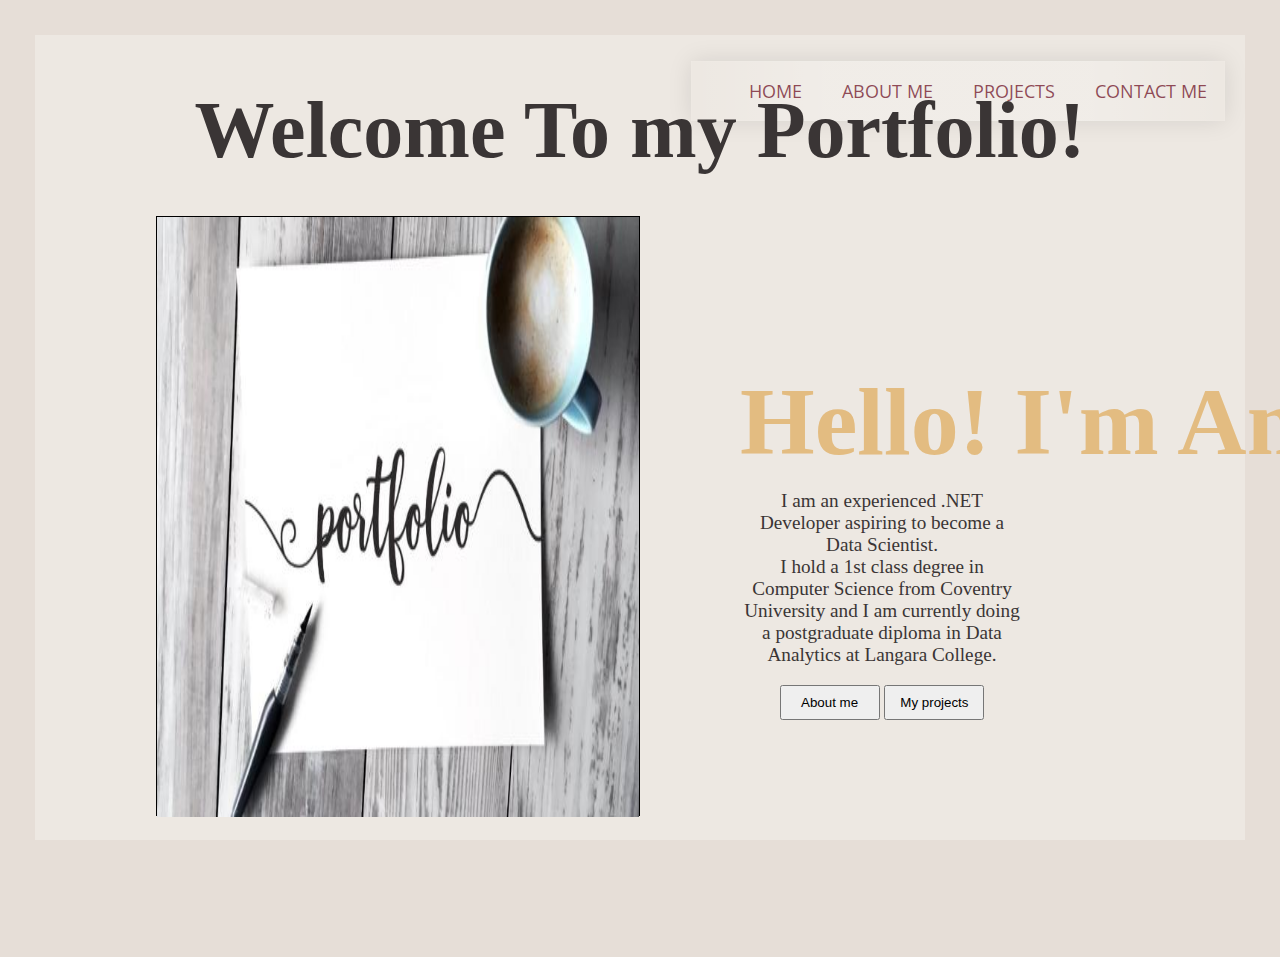
<file: home.html>
<html>
	<head>
		<title> My Portfolio - Contact me </title>
		<link rel="stylesheet" type="text/css" href="style.css"/>
		<link rel="stylesheet" type="text/css" href="menu.css"/>
		<link rel="stylesheet" type="text/css" href="text animation.css"/> 
	</head>
	<body>
		<div id="app" style="height:97%">
			<header>
				<nav>
					<ul>
						<li><a href="home.html" title="Home Page">Home<br/></a></li>
						<li><a href="aboutme.html">About me</a></li>					
						<li><a href="projects.html">Projects</a></li> 
						<li><a href="Contact.html"> Contact me</a></li> 
					</ul>
				</nav>			
				<div class="brush-title-big" style="animation-name:expands;animation-duration:1.5s">
					Welcome To my Portfolio!
				</div>
			</header>
			<main>
				<div  class="big-image left-position" style="animation-name:right-to-left;animation-duration:2s" >
					<img   src="images\home.jfif" alt="Hello"/>
				</div>
				<div  id="home-intro"  class="right-position" style="animation-name:left-to-right;animation-duration:2s">
					<div class="brush-title-big" style="color:#E3BC81;animation: 1s ease-in-out 1s 2 normal none running zoom-in-out;animation-delay:2s;">Hello! I'm Amal.</div> 
					</br></br><p>I am an experienced .NET Developer aspiring to become a Data Scientist. </br> I hold a 1st class degree in Computer Science 
					from Coventry University and I am currently doing a postgraduate diploma in Data Analytics at Langara College.</p>
					<a href="aboutme.html"><button style="height:35px;width:100px">About me</button></a>
					<a href="projects.html"><button style="height:35px;width:100px">My projects</button></a>
				</div>	
			</main>
	
		</div>
	</body>
</html>
</file>
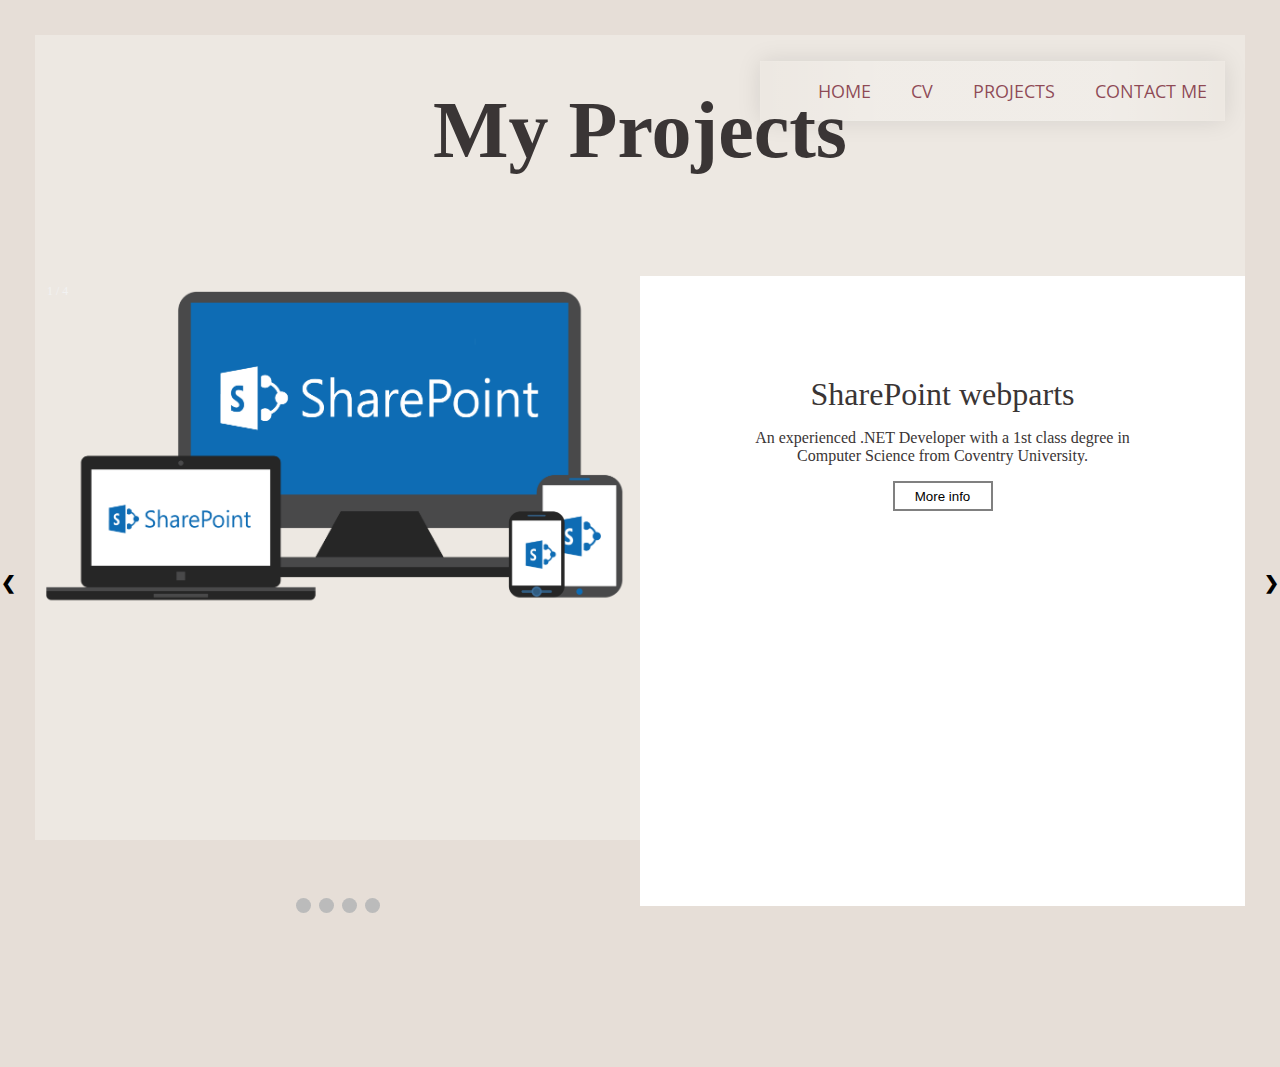
<file: projects.html>
<html>
	<head>
		<title> My Portfolio - Projects </title>
		<link rel="stylesheet" type="text/css" href="style.css"/>
		<link rel="stylesheet" type="text/css" href="menu.css"/>
		<link rel="stylesheet" type="text/css" href="slideshow.css"/>
		<link rel="stylesheet" type="text/css" href="text animation.css"/> 
	</head>
	<body>
		<div id="app">				
			<header>
				<nav>
					<ul>
						<li><a href="index.html" title="Home Page">Home<br/></a></li>
						<li><a href="cv.html">CV</a></li>					
						<li><a href="projects.html">Projects</a></li> 
						<li><a href="Contact.html"> Contact me</a></li> 
					</ul>
				</nav>
				<div class="brush-title-big" style="animation-name:expands;animation-duration:2s">
					My Projects
				</div>
			</header>
									
					<!-- Slideshow container -->

					<div class="slideshow-container">
					  <div class="mySlides fade">
						<div class="numbertext">1 / 4</div>
						<div class="project-section" style="width:100%;">
							<img src="images\sharepoint.png" style="width:50%;height:inherit;float:left;">
							<div  class="project-description">
								SharePoint webparts </br>
								<p style="font-size: 0.5em;">An experienced .NET Developer with a 1st class degree in Computer Science from Coventry University.</p>
								<button class="btn-moreinfo" type="button"> More info </button>
							</div>
						</div>		
					  </div>

					  <div class="mySlides fade">
						<div class="numbertext">2 / 4</div>
						<div class="project-section" style="width:100%;height:630px;">
							<img src="images\webdev.jfif" style="width:50%;height:inherit;float:left;">
							<div  class="project-description">
								Web Development </br>
								<p style="font-size: 0.5em;">An experienced .NET Developer with a 1st class degree in Computer Science from Coventry University.</p>
							</div>
						</div>
					  </div>

					  <div class="mySlides fade">
						<div class="numbertext">3 / 4</div>
						<div class="project-section" style="width:100%">
							<img src="images\dotnet.png" style="width:50%;height:630px;float:left;">
							<div  class="project-description">
								.NET Development </br>
								<p style="font-size: 0.5em;">An experienced .NET Developer with a 1st class degree in Computer Science from Coventry University.</p>
							</div>
						</div>
					  </div>
					  <div class="mySlides fade">
						<div class="numbertext">4 / 4</div>
						<div class="project-section" style="width:100%;height:630px;">
							<img src="images\datascience.jpg" style="width:50%;height:inherit;float:left;">
							<div  class="project-description">
								Data Science </br>
								<p style="font-size: 0.5em;">An experienced .NET Developer with a 1st class degree in Computer Science from Coventry University.</p>
							</div>
						</div>
					  </div>


					  <!-- Next and previous buttons -->
					  <a class="prev" onclick="plusSlides(-1)">&#10094;</a>
					  <a class="next" onclick="plusSlides(1)">&#10095;</a>
					</div>
					<br>

					<!-- The dots/circles -->
					<div style="text-align:center">
					  <span class="dot" onclick="currentSlide(1)"></span>
					  <span class="dot" onclick="currentSlide(2)"></span>
					  <span class="dot" onclick="currentSlide(3)"></span>
					  <span class="dot" onclick="currentSlide(4)"></span>
					</div>
				</div>
				<script>
					var slideIndex = 1;
					showSlides(slideIndex);

					// Next/previous controls
					function plusSlides(n) {
					  showSlides(slideIndex += n);
					}

					// Thumbnail image controls
					function currentSlide(n) {
					  showSlides(slideIndex = n);
					}

					function showSlides(n) {
					  var i;
					  var slides = document.getElementsByClassName("mySlides");
					  var dots = document.getElementsByClassName("dot");
					  if (n > slides.length) {slideIndex = 1}
					  if (n < 1) {slideIndex = slides.length}
					  for (i = 0; i < slides.length; i++) {
						  slides[i].style.display = "none";
					  }
					  for (i = 0; i < dots.length; i++) {
						  dots[i].className = dots[i].className.replace(" active", "");
					  }
					  slides[slideIndex-1].style.display = "block";
					  dots[slideIndex-1].className += " active";
					}
					
					var slideIndex = 0;
					var slides = document.getElementsByClassName("mySlides");
					showSlides();
					
					 async function showSlides() {
					  var i;
					 debugger;
					  for (i = 0; i < slides.length; i++) {
						slides[i].style.display = "none";
					  }
					  slideIndex++;
					  if (slideIndex > slides.length) {slideIndex = 1}
					  slides[slideIndex-1].style.display = "block";
					
					  setTimeout(showSlides, 4000); // Change image every 2 seconds
					}
				</script>
			</div>
		
	</body>
</html>
</file>
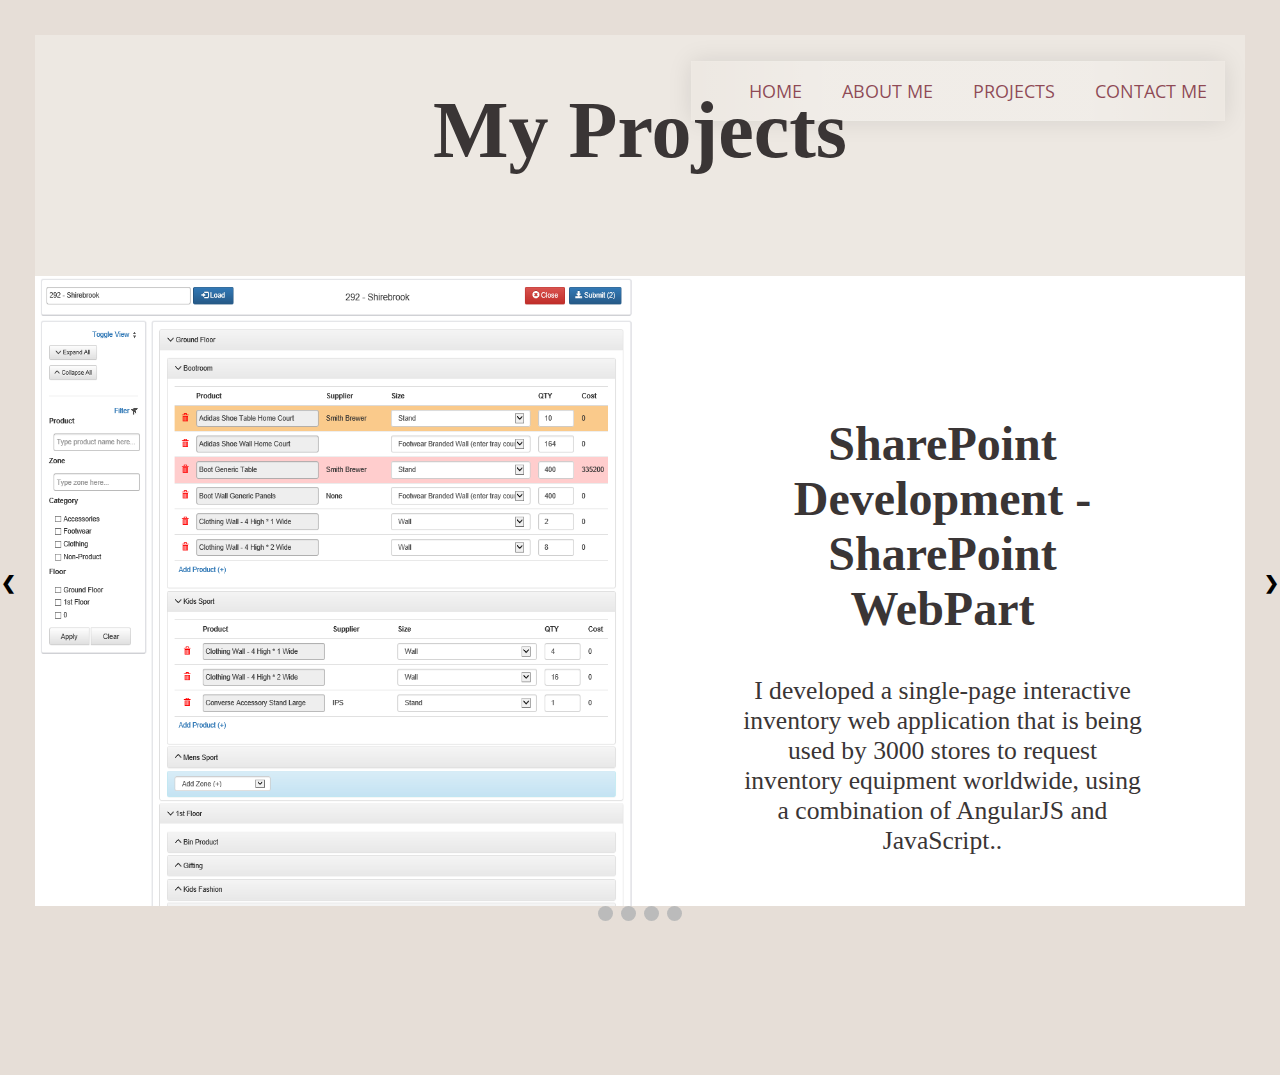
<file: Projects.html>
<html>
	<head>
		<title> My Portfolio - Projects </title>
		<link rel="stylesheet" type="text/css" href="style.css"/>
		<link rel="stylesheet" type="text/css" href="menu.css"/>
		<link rel="stylesheet" type="text/css" href="slideshow.css"/>
		<link rel="stylesheet" type="text/css" href="text animation.css"/> 
	</head>
	<body>
		<div id="app">				
			<header>
				<nav>
					<ul>
						<li><a href="home.html" title="Home Page">Home<br/></a></li>
						<li><a href="aboutme.html">About me</a></li>					
						<li><a href="projects.html">Projects</a></li> 
						<li><a href="Contact.html"> Contact me</a></li> 
					</ul>
				</nav>
				<div class="brush-title-big" style="animation-name:expands;animation-duration:2s">
					My Projects
				</div>
			</header>
									
					<!-- Slideshow container -->

					<div class="slideshow-container">
					  <div class="mySlides fade">
						<div class="numbertext">1 / 4</div>
						<div class="project-section" style="width:100%;">
							<img src="images\Sharepointwebparts.png" style="width:50%;height:630px;float:left;">
							<div  class="project-description">
								<h2>SharePoint Development - SharePoint WebPart </h2>
								<p style="font-size: 0.8em;">I developed a single-page interactive inventory web application that is being used by 3000 stores to request inventory equipment worldwide, using a combination of AngularJS and JavaScript..</p>								
							</div>
						</div>		
					  </div>

					  <div class="mySlides fade">
						<div class="numbertext">2 / 4</div>
						<div class="project-section" style="width:100%;height:630px;">
							<img src="images\inventory.png" style="width:50%;height:inherit;float:left;">
							<div  class="project-description">
								<h2>Web Development - Inventory Web App </h2>
								<p style="font-size: 0.8em;">
								I developed a complete inventory system from scratch using the latest web technologies such as Angular, 
								which improved the tracking of the inventory stock, and saved the company 5000 dollars in expenses that would have been spent on buying unnecessary products in the first couple of months.</p>
							</div>
						</div>
					  </div>

					  <div class="mySlides fade">
						<div class="numbertext">3 / 4</div>
						<div class="project-section" style="width:100%">
							<img src="images\BranchScheduler_UI.png" style="width:50%;height:630px;float:left;">
							<div  class="project-description">
								<h2>.NET Development - Shifts Scheduling App </h2>
								<p style="font-size: 0.8em;">I developed a fast and effective shifts scheduling app using the newest .Net Framework which improved the shifts allocation process of the company and reduced the time it takes store managers to schedule shifts from 7 hours to 2 hours per week..</p>
							</div>
						</div>
					  </div>
					  <div class="mySlides fade">
						<div class="numbertext">4 / 4</div>
						<div class="project-section" style="width:100%;height:630px;">
							<img src="images\da.png" style="width:50%;height:inherit;float:left;">
							<div  class="project-description">
								<h2>Data Analytics - China's AQI Project </h2>
								<p style="font-size: 0.8em;">I used various tools to analyze and transform China’s AQI dataset to draw conclusions about covid’s effect on the air quality in the last 2 years.
</p>
								<a href="dataanalytics.html"><button style="height:35px;width:100px">More Info</button></a>
							</div>
						</div>
					  </div>


					  <!-- Next and previous buttons -->
					  <a class="prev" onclick="plusSlides(-1)">&#10094;</a>
					  <a class="next" onclick="plusSlides(1)">&#10095;</a>
					</div>
					<br>

					<!-- The dots/circles -->
					<div style="text-align:center">
					  <span class="dot" onclick="currentSlide(1)"></span>
					  <span class="dot" onclick="currentSlide(2)"></span>
					  <span class="dot" onclick="currentSlide(3)"></span>
					  <span class="dot" onclick="currentSlide(4)"></span>
					</div>
				</div>
				<script>
					var slideIndex = 1;
					showSlides(slideIndex);

					// Next/previous controls
					function plusSlides(n) {
					  showSlides(slideIndex += n);
					}

					// Thumbnail image controls
					function currentSlide(n) {
					  showSlides(slideIndex = n);
					}

					function showSlides(n) {
					  var i;
					  var slides = document.getElementsByClassName("mySlides");
					  var dots = document.getElementsByClassName("dot");
					  if (n > slides.length) {slideIndex = 1}
					  if (n < 1) {slideIndex = slides.length}
					  for (i = 0; i < slides.length; i++) {
						  slides[i].style.display = "none";
					  }
					  for (i = 0; i < dots.length; i++) {
						  dots[i].className = dots[i].className.replace(" active", "");
					  }
					  slides[slideIndex-1].style.display = "block";
					  dots[slideIndex-1].className += " active";
					}
					
					var slideIndex = 0;
					var slides = document.getElementsByClassName("mySlides");
					showSlides();
					
					 async function showSlides() {
					  var i;
					 debugger;
					  for (i = 0; i < slides.length; i++) {
						slides[i].style.display = "none";
					  }
					  slideIndex++;
					  if (slideIndex > slides.length) {slideIndex = 1}
					  slides[slideIndex-1].style.display = "block";
					
					  setTimeout(showSlides, 4000); // Change image every 2 seconds
					}
				</script>
			</div>
		
	</body>
</html>
</file>
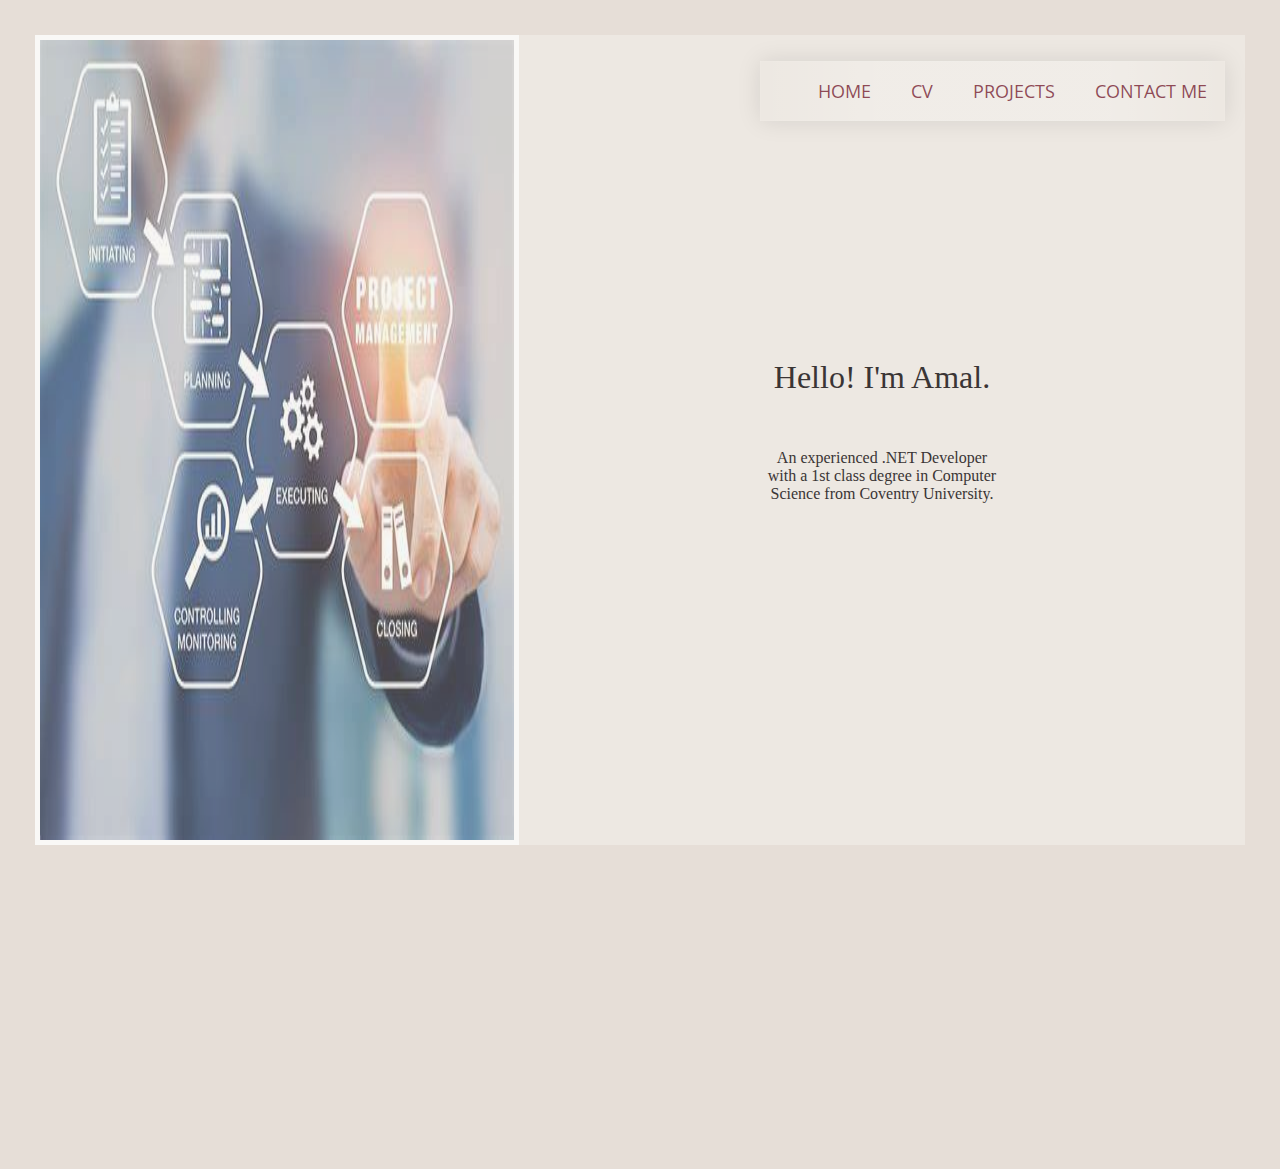
<file: animations/text animation .html>
<!-- <div class="iframe-embed" style="left: 0; width: 100%; height: 0; position: relative; padding-bottom: 75%;"><iframe src="https://dribbble.com/shots/15379368-Quick-Animation-Experiment/player" style="border: 0; top: 0; left: 0; width: 100%; height: 100%; position: absolute;" allowfullscreen allow="encrypted-media"></iframe></div> -->
<html>
	<head>
		<link rel="stylesheet" type="text/css" href="text animation .css"/>
		<link rel="stylesheet" type="text/css" href="../menu.css"/>
	</head>
	<body>
		<div id="app">
			<div id="horizontalmenu">
				<nav>
					<ul>
						<li><a href="text-animation .html" title="Home Page">Home<br/></a></li>
						<li><a href="..\cv.html">CV</a></li>					
						<li><a href="..\projects.html">Projects</a></li> 
						<li><a href="..\Contact.html"> Contact me</a></li> 
					</ul>
				</nav>
			</div>
		  <div id="picture"  class="image">
				<img src="..\images\projects.jfif" alt="my picture"/>
			</div>
			
			<div id="description" class="title" >
				<div style="animation: 1s ease-in-out 2s 2 normal none running zoom-in-out;">Hello! I'm Amal.</div> </br>
				<p>An experienced .NET Developer with a 1st class degree in Computer Science from Coventry University.</p>
			</div>
			<div ></div>
		  
		</div>
		<script src="https://codepen.io/shshaw/pen/QmZYMG.js"></script>
	</body>
</html>
</file>
<file: style.css>
body {
  padding: 3vmin;
  background-color: #e6ded7;
  text-align:center;
}


/************************************************* Menu styling ********************************/

@import url(https://fonts.googleapis.com/css?family=Open+Sans);

nav {
  max-width: 600px;
  /*mask-image: linear-gradient(90deg, rgba(255, 255, 255, 0) 0%, #ffffff 25%, #ffffff 75%, rgba(255, 255, 255, 0) 100%);*/
  position:absolute;
  top:0px;
  right:20px;
  padding: 10px 0;
}

nav ul {
  text-align: center;
  background: linear-gradient(90deg, rgba(255, 255, 255, 0) 0%, rgba(255, 255, 255, 0.2) 25%, rgba(255, 255, 255, 0.2) 75%, rgba(255, 255, 255, 0) 100%);
  box-shadow: 0 0 25px rgba(0, 0, 0, 0.1), inset 0 0 1px rgba(255, 255, 255, 0.6);
}

nav ul li {
  display: inline-block;
}

nav ul li a {
  padding: 18px;
  font-family: "Open Sans";
  text-transform:uppercase;
  color: rgba(100, 0, 20, 0.7);
  font-size: 18px;
  text-decoration: none;
  display: block;
  
}

nav ul li a:hover {
  box-shadow: 0 0 10px rgba(0, 0, 0, 0.1), inset 0 0 1px rgba(255, 255, 255, 0.6);
  background: rgba(255, 255, 255, 0.1);
  color: rgba(140, 0, 20, 0.7);
  font-size:1.1em;
}



/*********************************************** main content styling **************************************/
main{
	height: inherit;
    width: 100%;
	top:50px;
}


/******************* home page *****************/

#home-intro{	
	padding:100px;
	width:40%;
	float:right;
	margin-right:10%;
	height:90%;
	font-size: 1.2em;
	text-align:center;
	top:40px;
	height:600px;
}

.big-image{
	width: 40%;
	top:40px;
	border: 1px solid black;
margin-left:10%;
height:600px;
}

.big-image img{
height:inherit;
width:100%
}

.left-position{
	float:left;

}
/************** cv page **********************/


#cv-sections{
	width:60%;
	float:right;
	margin-right:3%;
	text-align:center;
	padding:50px;
	margin-top:5%;
	background-color:white;
	min-height:900px;
}

.cv-text {
  background-color: white;
  font-family: "Goudy Old Style";
  font-size:1.5em;
  padding-left:17%;
  padding-right:17%
  
}

hr {
    border: 0;
    height: 1px;
    background-image: linear-gradient(to right, rgba(255, 0, 0, 0), rgba(255, 0, 0, 0.75), rgba(255, 0, 0, 0));
}

#cv-info{
	width:15%; height:450px;
	top:300px;
	left:30%;
		border: var(--container-corvid-border-width,var(--brw,1px)) solid var(--container-corvid-border-color,rgba(var(--brd,var(--color_15)),var(--alpha-brd,1)));
    
    box-shadow:var(--shd,0 1px 4px rgba(0,0,0,.6));
	position:fixed;
}

#cv-header{
	height:100%;width:100%;
	border: var(--container-corvid-border-width,var(--brw,1px)) solid var(--container-corvid-border-color,rgba(var(--brd,var(--color_15)),var(--alpha-brd,1)));
    background-color: #ede8e2;
    box-shadow:var(--shd,0 1px 4px rgba(0,0,0,.6));
    position: absolute;
    
	padding:30px 10px
}
#cv-footer{
	background-color:white;
	height:7%;width:100%;
	position: absolute;
	top:93%
}


/************** contact page ****************/
.contact-form {
    background-color: #fbfbfb;
    border: 1px solid #ececec;
    width: 70%;
    margin: 50px auto;
	height:600px;
}
.contact-form .form-header {
    margin-bottom: 40px;
	s
}
.contact-form form textarea {
    max-width: 100%;
    min-width: 100%;
    min-height: 120px;
}
.contact-form form .btn {
    width: 100%;
}
.contact-form .form-header h2 {
    font-weight: bold;
    color: #03A9F4;
}


/*********************************************** positioning *********************************************/






/************************************************ collapsable sections styling *****************************/
.collapsible {
  background-color: #f2f0e6;
  color: black;
  cursor: pointer;
  padding: 18px;
  width: 100%;
  border: none;
  outline: none;
  font-size: 20px;
  font-family:"Ink Free";
  font-weight:bold;
}

.active, .collapsible:hover {
  background-color: rgb(247, 240, 230);
}

.content{
	height:74.5%;
	/*overflow-y:scroll;*/
	margin:5%
}








.bar-light-gray{background-color:#e0e0d7 ;width:50%;height:10px;border-radius:5px;}
.bar-dark-gray{background-color:#969696 ;height:10px;border-radius:5px;}
#description {
  width: 20%;
  /*mask-image: linear-gradient(90deg, rgba(255, 255, 255, 0) 0%, #ffffff 25%, #ffffff 75%, rgba(255, 255, 255, 0) 100%);*/
  position:relative;
  right:-15%;
  top: -150px;
  padding: 10px 0;
  font-size: 2em;
}
#description p{
  font-size: 0.5em;  
}

/***************** images *****************/





.btn-moreinfo{
  background-color: white;
  color: black;
  border: 2px solid gray; /* Green */
  width:100px;
  height:30px
}



.btn-moreinfo {
  transition-duration: 0.4s;
}

.btn-moreinfo:hover {
  background-color: #f1f1f1; /* Green */
  color: black;
}

.small-icon{width:30px; height:30px;}

#contactform{
	
	width:60%;
	float:left;
	margin-top:50px;
	padding:20px;
}


.brush-title-big{font-size:5em;
	font-weight:bold;
	font-family:"Brush Script MT";
	position: relative;
	top:50px;
	text-align: center;
	white-space: nowrap;}


.sidediv img{
	width:40%;
	height:600px;
	float:left;
	opacity:2;
	
}

#horizontalmenu{float:right; }
.project-description{
	padding:100px;
	width:50%;
	height:630px;
	float:right;
	font-size: 2em;
	background-color: white;
	text-align:center;
	
	
}
</file>
<file: menu.css>
/************************************************* Menu styling ********************************/

@import url(https://fonts.googleapis.com/css?family=Open+Sans);

nav {
  max-width: 600px;
  /*mask-image: linear-gradient(90deg, rgba(255, 255, 255, 0) 0%, #ffffff 25%, #ffffff 75%, rgba(255, 255, 255, 0) 100%);*/
  position:absolute;
  top:0px;
  right:20px;
  padding: 10px 0;
}

nav ul {
  text-align: center;
  background: linear-gradient(90deg, rgba(255, 255, 255, 0) 0%, rgba(255, 255, 255, 0.2) 25%, rgba(255, 255, 255, 0.2) 75%, rgba(255, 255, 255, 0) 100%);
  box-shadow: 0 0 25px rgba(0, 0, 0, 0.1), inset 0 0 1px rgba(255, 255, 255, 0.6);
}

nav ul li {
  display: inline-block;
}

nav ul li a {
  padding: 18px;
  font-family: "Open Sans";
  text-transform:uppercase;
  color: rgba(100, 0, 20, 0.7);
  font-size: 18px;
  text-decoration: none;
  display: block;
  
}

nav ul li a:hover {
  box-shadow: 0 0 10px rgba(0, 0, 0, 0.1), inset 0 0 1px rgba(255, 255, 255, 0.6);
  background: rgba(255, 255, 255, 0.1);
  color: rgba(140, 0, 20, 0.7);
  font-size:1.1em;
}
</file>
<file: text animation.css>
* {
  position: relative;
  box-sizing: border-box;
}

@keyframes right-to-left {
  0%   {left:0px;}
  50%  { left:60%;}
  100%  { left:0px;}
}

@keyframes left-to-right {
  0%   {right:0px;}
  50%  { right:60%;}
  75%  { right:0px;}
}

@keyframes bottom-to-top {
  0%   {top:30%;}
  100%  { top:0px;}
}

@keyframes top-to-bottom {
  0%   {top:0;}
  100%  { top:33%}
}


@keyframes expands {
  0%   {width:0px;}
  100%  { width:100%;}
}

#app {
  // opacity: 0 !important;
  // visibility: hidden;
  z-index: 100;
height:97%;
  width: 100%;
  background: #ede8e2;
  color: #3a3535;
  position: relative;
  z-index: 100;
  }


body {
  padding: 3vmin;
  background: #e6ded7;
  text-align:center;
}

@import url("https://fonts.googleapis.com/css2?family=Prata&display=swap");
.title{
	animation-name:top-to-bottom;
	animation-duration:2s;
	animation-delay:2s;
	width:20%;
	height:100%;
	margin-left:20%;
	top:40%;
	text-align:center;
	float:left;}

	
#picture{
	border: 5px solid white;
}

#description {
  /*mask-image: linear-gradient(90deg, rgba(255, 255, 255, 0) 0%, #ffffff 25%, #ffffff 75%, rgba(255, 255, 255, 0) 100%);*/
  font-size: 2em;
}
#description p{
  font-size: 0.5em;  
}

.image {
  opacity: 0.7;
  height:100%;
  animation-name: right-to-left;
  animation-duration: 2s;
  width: 40%;
  float:left;
  
}
.image img{width:100%;height:100%}


.angry-animate{
-webkit-animation:zoom-in-out 1s ease-in-out 2s 2 normal;
-moz-animation:zoom-in-out 1s ease-in-out 2s 2 normal;
-ms-animation:zoom-in-out 1s ease-in-out 2s 2 normal;
animation:zoom-in-out 1s ease-in-out 2s 2 normal;
}

@-webkit-keyframes zoom-in-out {
0%{ -webkit-transform: scale(1); transform: scale(1); }
50%{ -webkit-transform: scale(1.2); transform: scale(1.2); }
100%{ -webkit-transform: scale(1); transform: scale(1); }
}

@keyframes zoom-in-out {
0%{ -ms-transform: scale(1); transform: scale(1); }
50%{ -ms-transform: scale(1.2); transform: scale(1.8); }
100%{ -ms-transform: scale(1); transform: scale(1); }
}

div.preview-bg .preview-box {
    background-color: white;
    margin: 114px auto;
    width: 250px;
    height: 250px;
}

// Replay animation!
body:active * {
  animation: none !important;
}
</file>
<file: slideshow.css>
* {box-sizing:border-box}

/* Slideshow container */
.slideshow-container {
  width: 100%;
  position: relative;
  top:150px;
  margin: auto;
  height:75%;
}

/* Hide the images by default */
.mySlides {
  display: none;
}

/* Next & previous buttons */
.prev, .next {
  cursor: pointer;
  position: absolute;
  top: 50%;
  width: auto;
  margin-top: -22px;
  padding: 16px;
  color: black;
  font-weight: bold;
  font-size: 18px;
  transition: 0.6s ease;
  border-radius: 0 3px 3px 0;
  user-select: none;
}

/* Position the "next button" to the right */
.next {
  right: -50px;
  border-radius: 3px 0 0 3px;
}

.prev{ left: -50px;
  border-radius: 3px 0 0 3px;
}

/* On hover, add a black background color with a little bit see-through */
.prev:hover, .next:hover {
  background-color: rgba(0,0,0,0.8);
  color:white;
}

/* Caption text */
.text {
  color: #f2f2f2;
  font-size: 15px;
  padding: 8px 12px;
  position: absolute;
  bottom: 8px;
  width: 100%;
  text-align: center;
}

/* Number text (1/3 etc) */
.numbertext {
  color: #f2f2f2;
  font-size: 12px;
  padding: 8px 12px;
  position: absolute;
  top: 0;
}

/* The dots/bullets/indicators */
.dot {
  cursor: pointer;
  height: 15px;
  width: 15px;
  margin: 150px 2px;
  background-color: #bbb;
  border-radius: 50%;
  display: inline-block;
  transition: background-color 0.6s ease;
}

.active, .dot:hover {
  background-color: #717171;
}

/* Fading animation */
.fade {
  -webkit-animation-name: fade;
  -webkit-animation-duration: 1.5s;
  animation-name: fade;
  animation-duration: 2s;
}

@-webkit-keyframes fade {
  from {opacity: .4}
  to {opacity: 1}
}

@keyframes fade {
  from {opacity: .4}
  to {opacity: 1}
}
</file>
<file: animations/text animation .css>
* {
  position: relative;
  box-sizing: border-box;
}

@keyframes left-to-right {
  0%   {left:0px;}
  50%  { left:60%;}
  100%  { left:0px;}
}

@keyframes right-to-left {
  0%   {right:0px;}
  50%  { right:60%;}
  75%  { right:0px;}
}

@keyframes expands {
  0%   {width:0px;}
  100%  { width:100%;}
}

#app {
  // opacity: 0 !important;
  // visibility: hidden;
  z-index: 100;

  &:hover {
    opacity: 0.5;
  }
}

#app {
  height: 90vh;
  width: 100%;
  background: #ede8e2;
  color: #3a3535;
}

body {
  padding: 3vmin;
  background: #e6ded7;
  text-align:center;
}

@import url("https://fonts.googleapis.com/css2?family=Prata&display=swap");
.title{
	animation-name:right-to-left;
	animation-duration:2s;
	width:20%;
	height:100%;
	margin-left:20%;
	top:40%;
	text-align:center;
	float:left;}

	
#picture{
	border: 5px solid white;
}

#description {
  /*mask-image: linear-gradient(90deg, rgba(255, 255, 255, 0) 0%, #ffffff 25%, #ffffff 75%, rgba(255, 255, 255, 0) 100%);*/
  font-size: 2em;
}
#description p{
  font-size: 0.5em;  
}

.image {
  opacity: 0.7;
  height:100%;
  animation-name: left-to-right;
  animation-duration: 2s;
  width: 40%;
  float:left;
  
}
.image img{width:100%;height:100%}


.angry-animate{
-webkit-animation:zoom-in-out 1s ease-in-out 2s 2 normal;
-moz-animation:zoom-in-out 1s ease-in-out 2s 2 normal;
-ms-animation:zoom-in-out 1s ease-in-out 2s 2 normal;
animation:zoom-in-out 1s ease-in-out 2s 2 normal;
}

@-webkit-keyframes zoom-in-out {
0%{ -webkit-transform: scale(1); transform: scale(1); }
50%{ -webkit-transform: scale(1.2); transform: scale(1.2); }
100%{ -webkit-transform: scale(1); transform: scale(1); }
}

@keyframes zoom-in-out {
0%{ -ms-transform: scale(1); transform: scale(1); }
50%{ -ms-transform: scale(1.2); transform: scale(1.8); }
100%{ -ms-transform: scale(1); transform: scale(1); }
}

div.preview-bg .preview-box {
    background-color: white;
    margin: 114px auto;
    width: 250px;
    height: 250px;
}

// Replay animation!
body:active * {
  animation: none !important;
}
</file>
